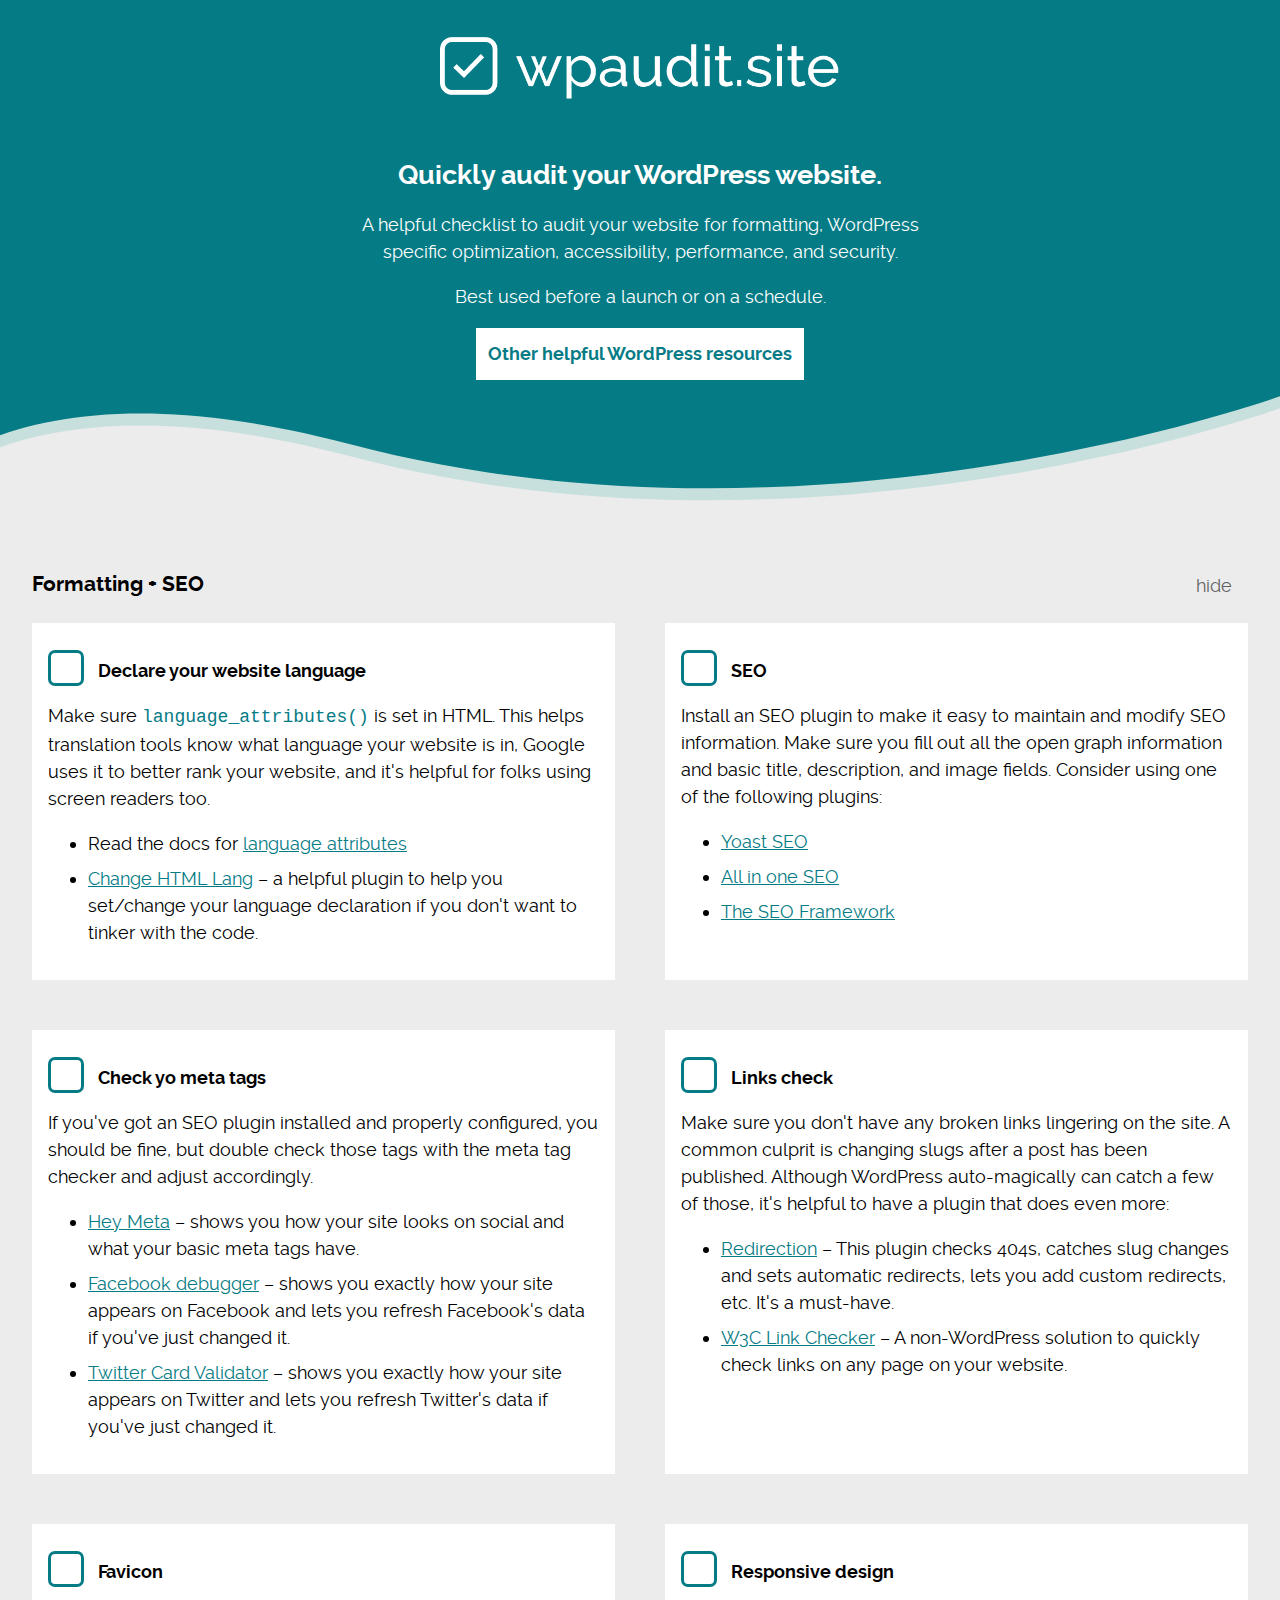
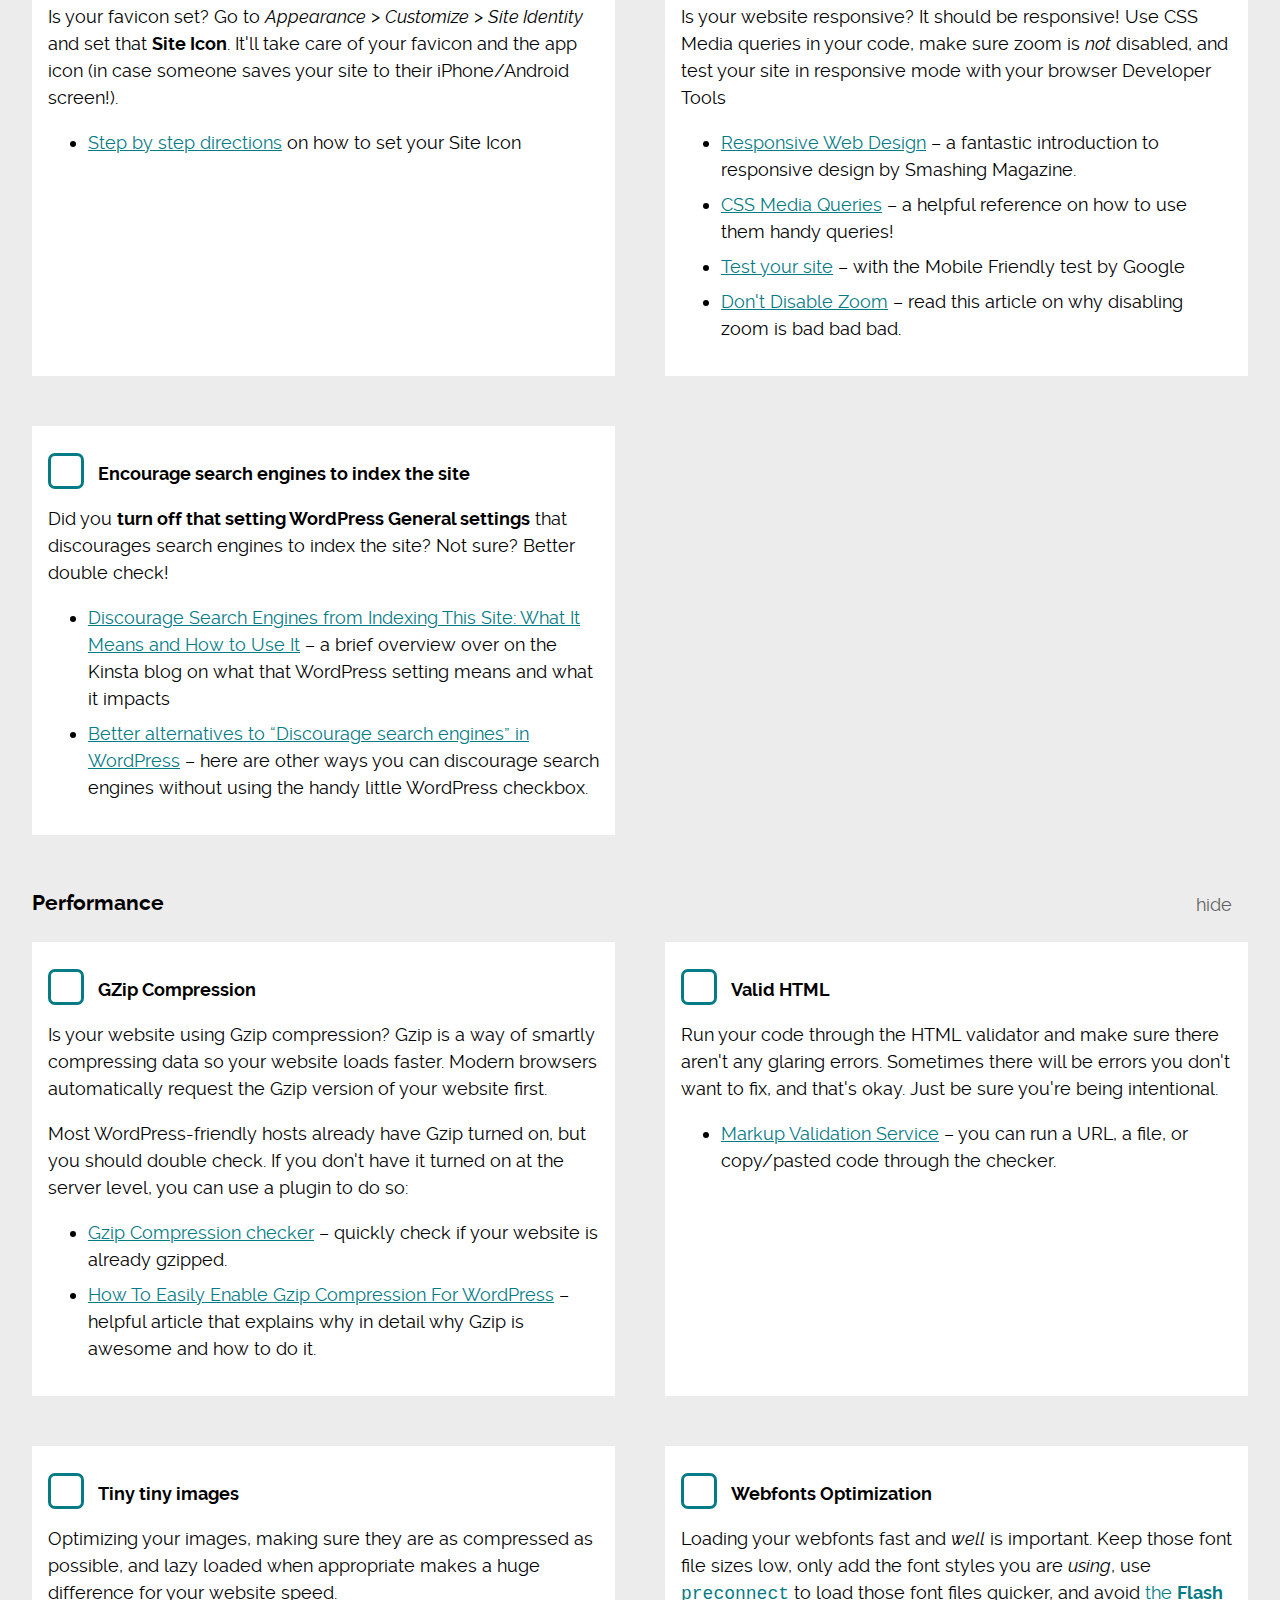
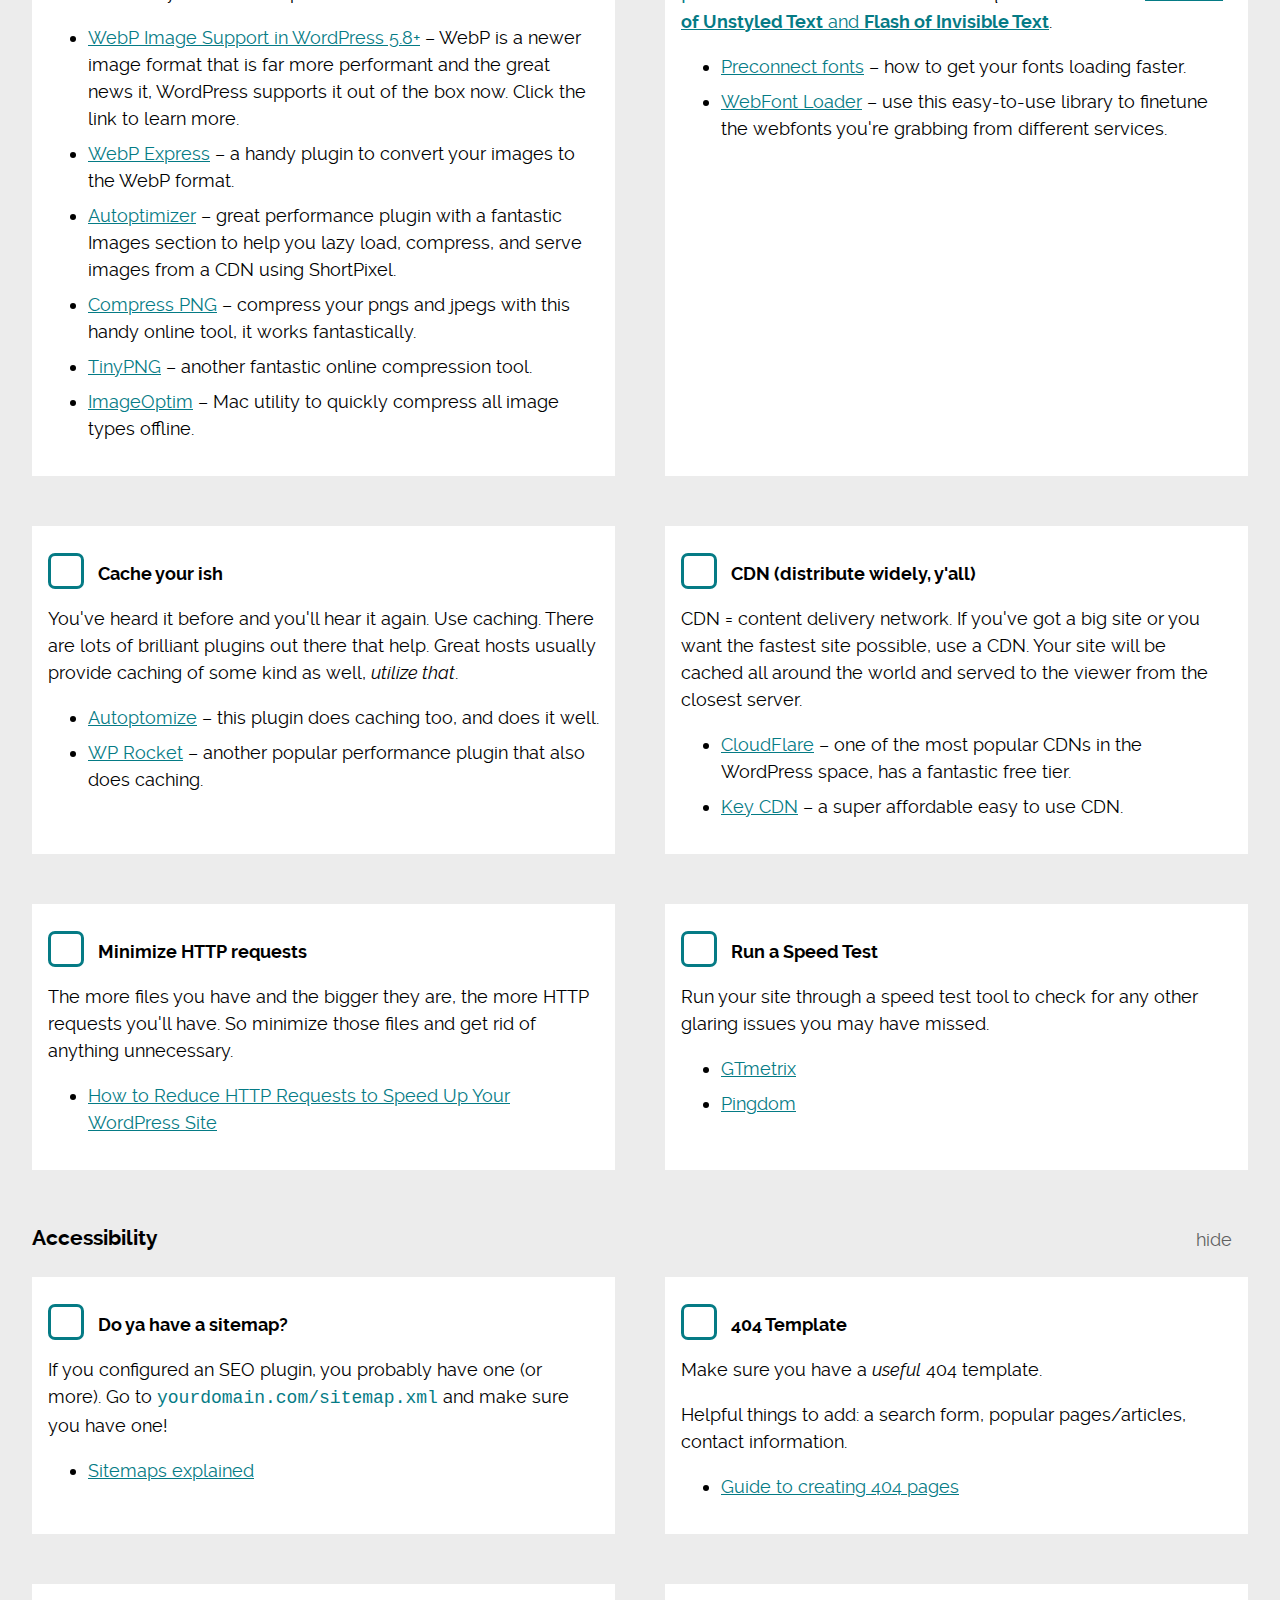
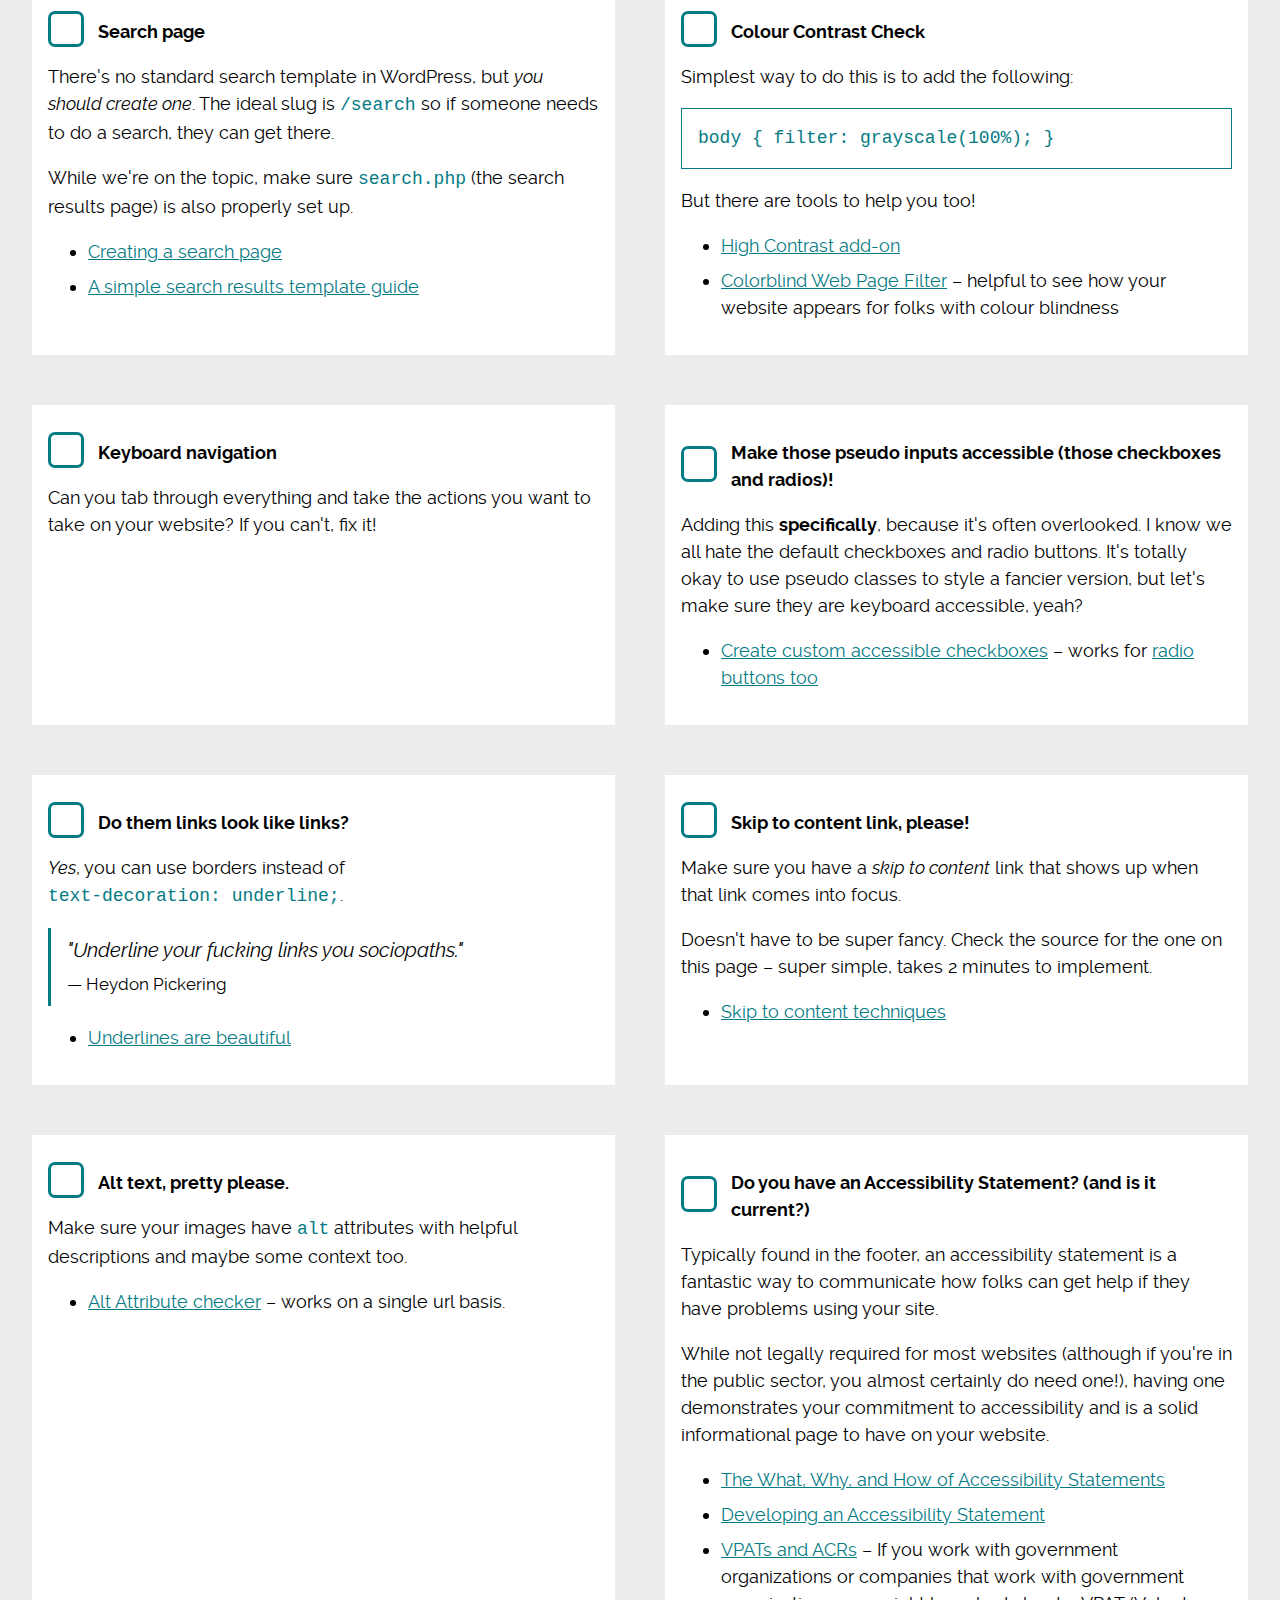
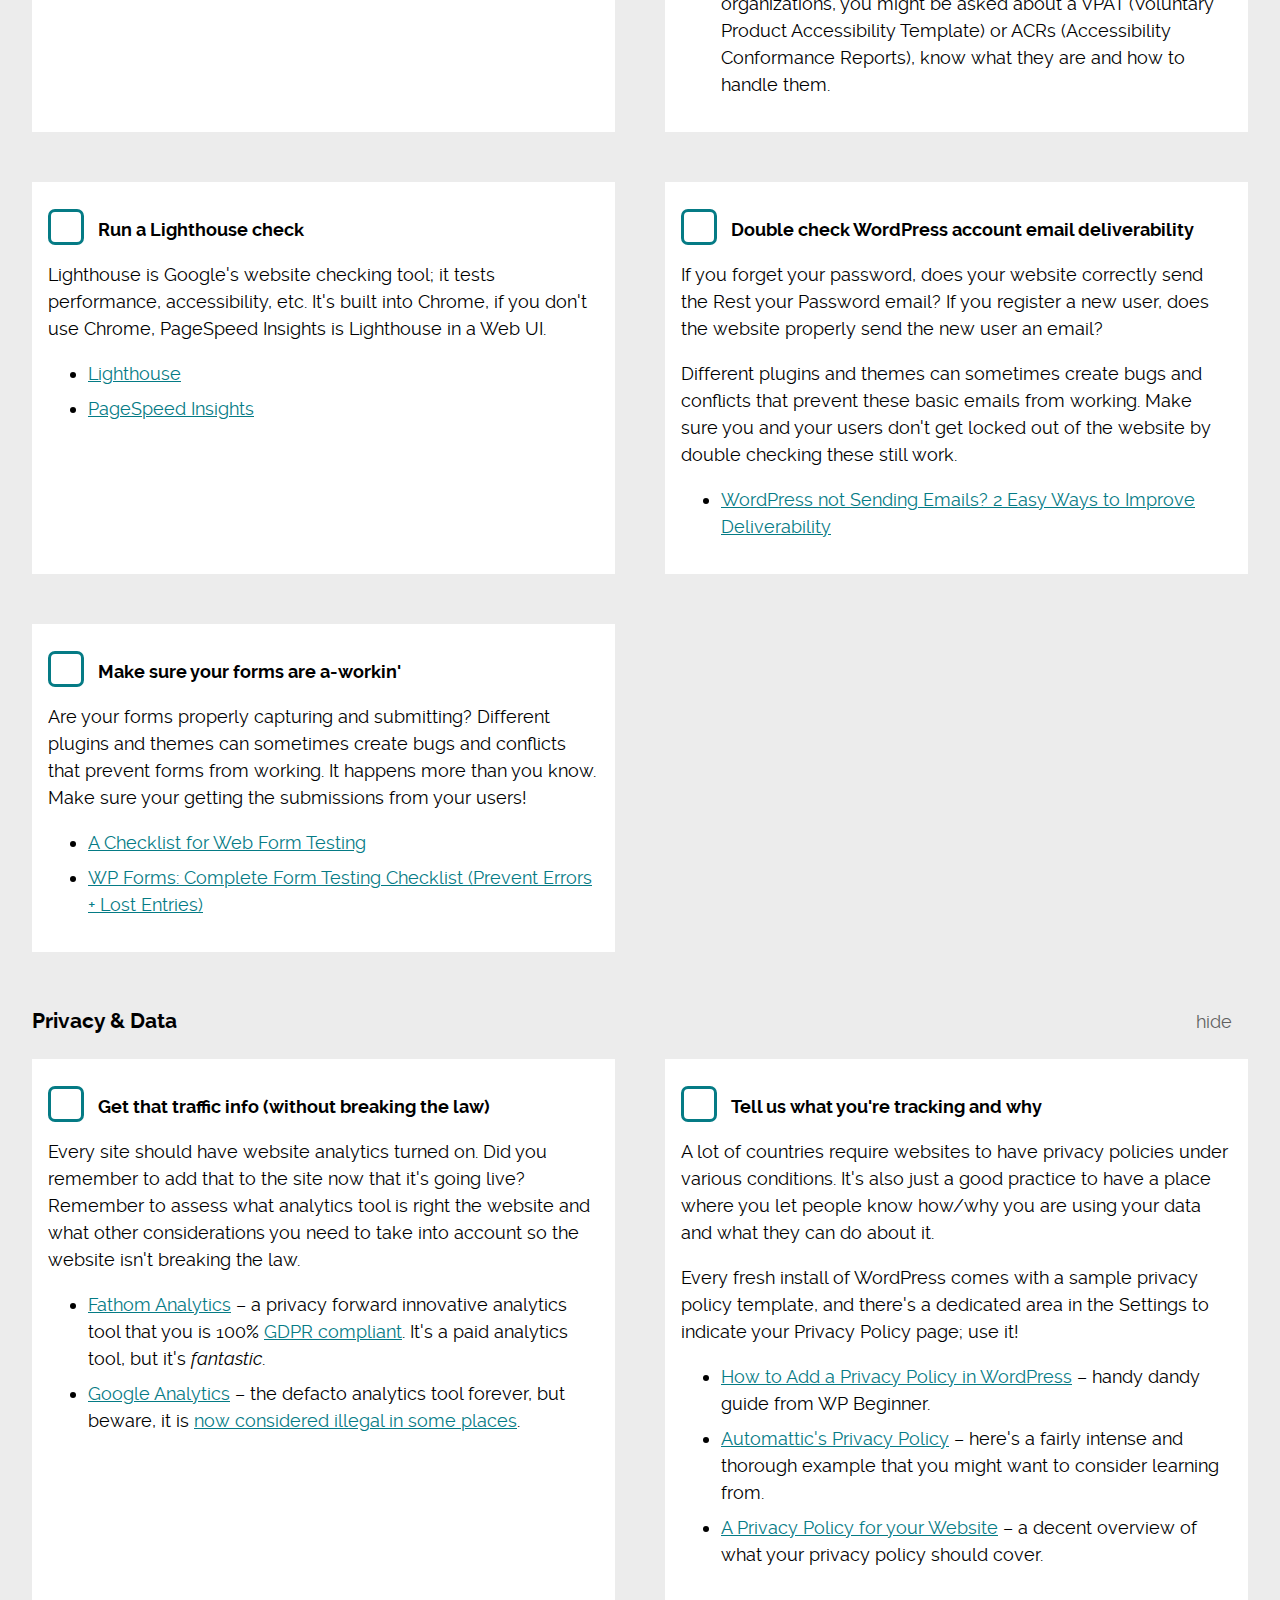
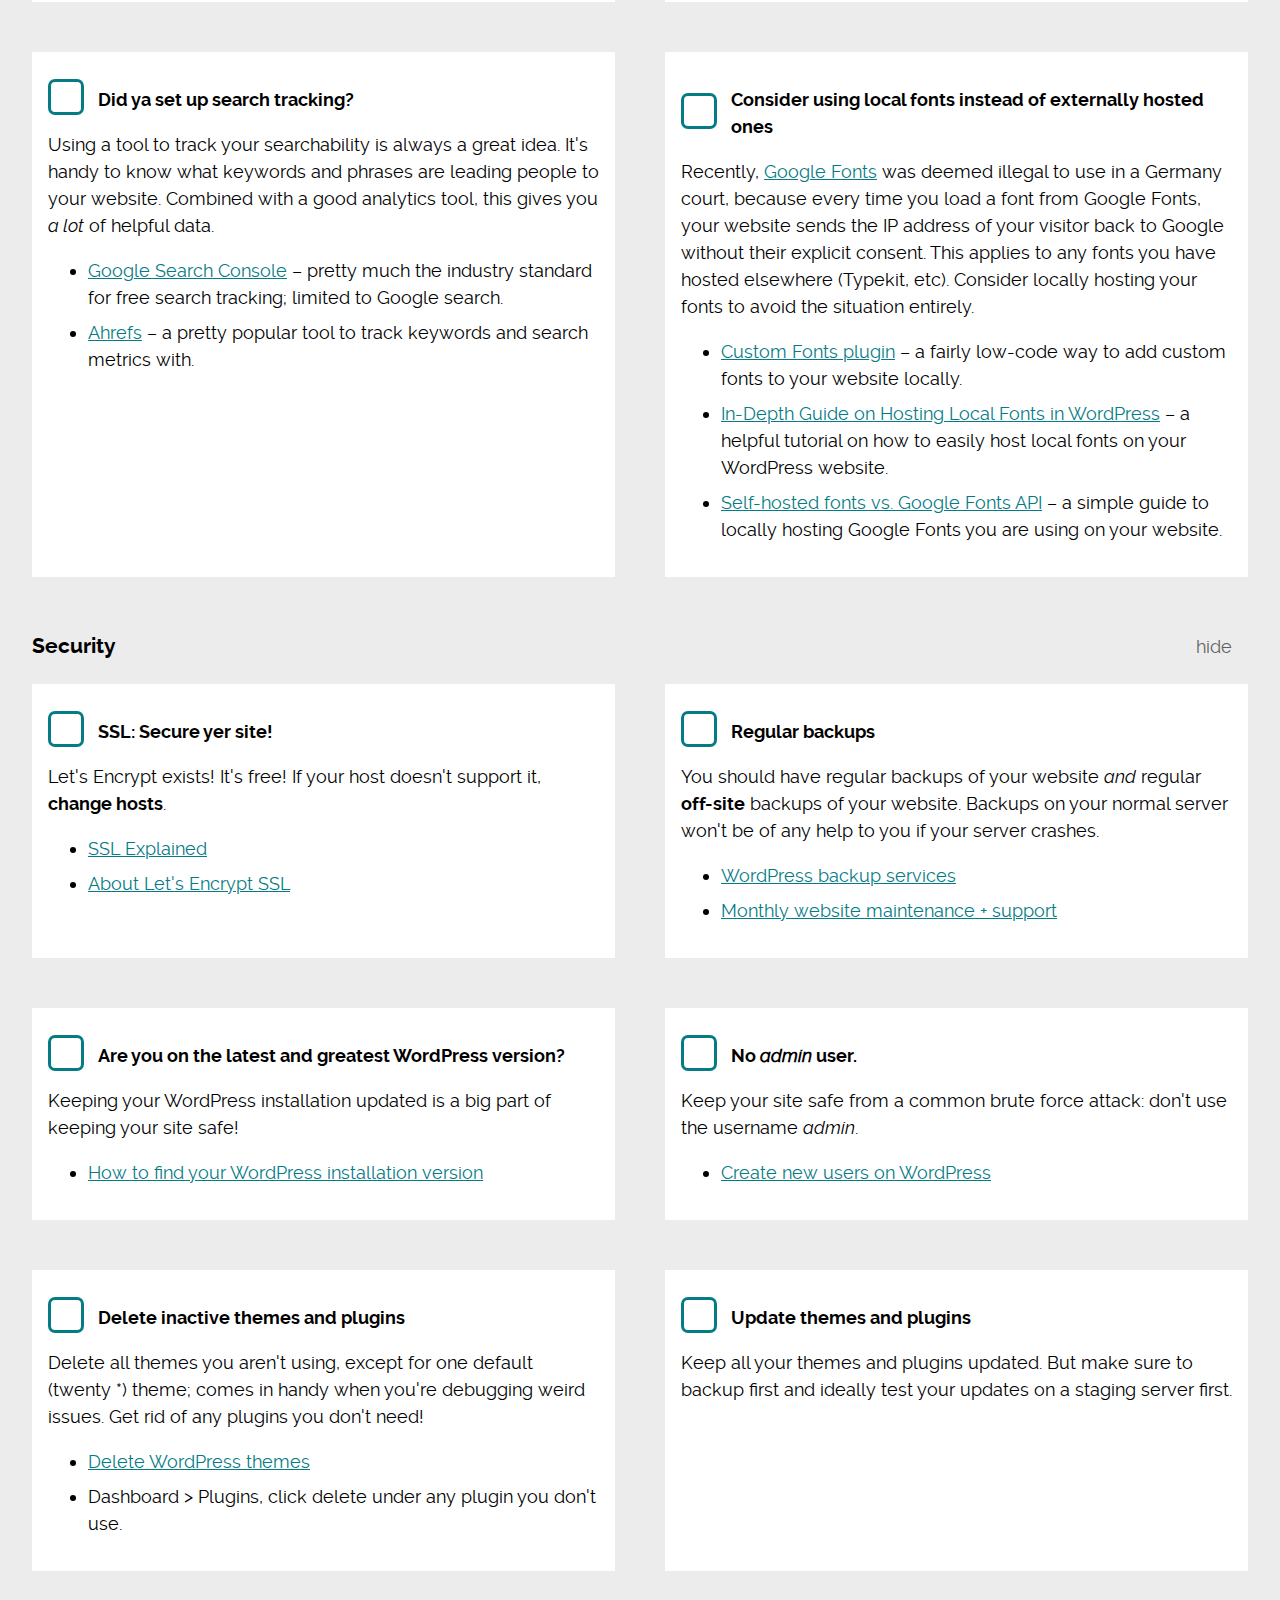
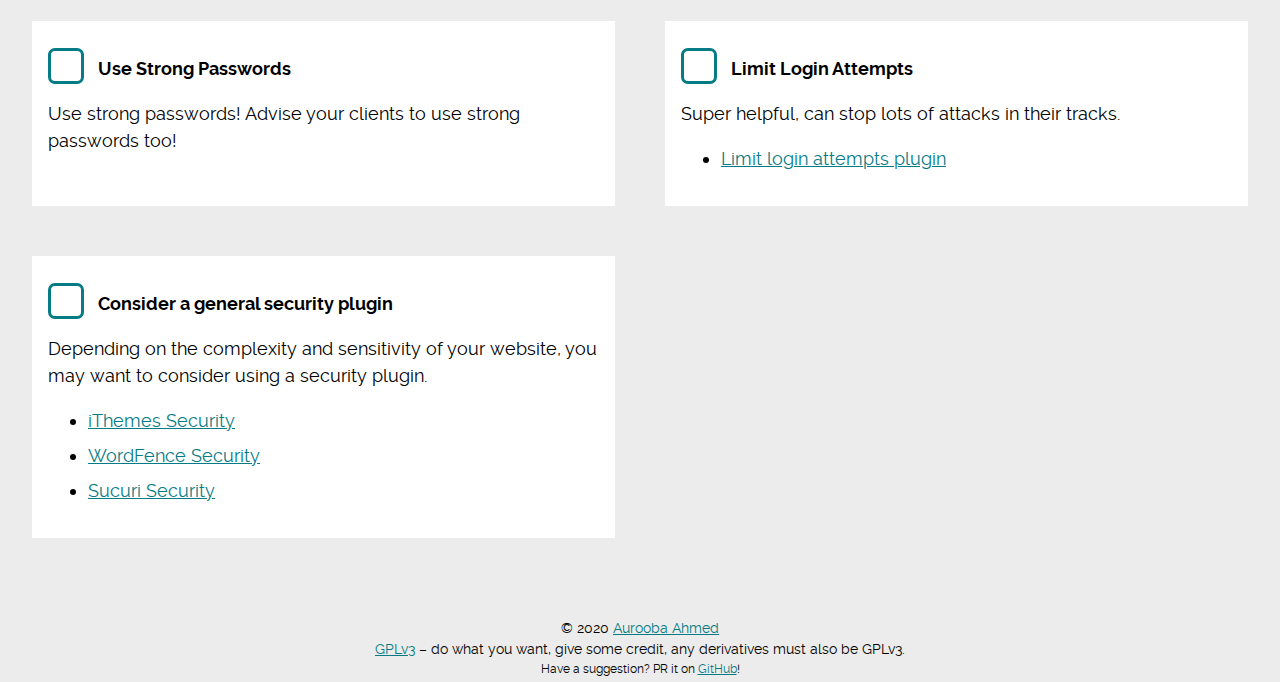
<file: index.html>
<!doctype html>
<html lang="en" dir="ltr">

<head>
	<!-- Primary Meta Tags -->
	<meta charset="UTF-8">
	<meta name="viewport" content="width=device-width, initial-scale=1.0">
	<title>WPAudit – WordPress Website Audit Checklist</title>
	<meta name="title" content="WPAudit – WordPress Website Audit Checklist">
	<meta name="description"
		content="Quickly audit your WordPress website. A helpful checklist to audit your website for formatting, WordPress specific optimization, accessibility, performance, and security. Best used before a launch or on a monthly basis.">
	<meta name="keywords"
		content="wordpress checklist, wordpress audit, site audit, web performance checklist, web accessibility checklist, html checklist, css checklit, javascript checklist, frontend checklist, developer checklist">

	<link rel="preload" href="css/webfonts.css" as="style">
	<link rel="stylesheet" href="css/webfonts.css">
	<link rel="stylesheet" href="css/style.css">
	<link rel="apple-touch-icon-precomposed" sizes="144x144" href="assets/imgs/wpauditsite-icon.png">

	<!-- Open Graph / Facebook -->
	<meta property="og:type" content="website">
	<meta property="og:url" content="https://wpaudit.site/">
	<meta property="og:title" content="WordPress Website Audit Checklist">
	<meta property="og:description"
		content="Quickly audit your WordPress website. A helpful checklist to audit your website for formatting, WordPress specific optimization, accessibility, performance, and security. Best used before a launch or on a monthly basis.">
	<meta property="og:image" content="/assets/imgs/logo.jpg">

	<!-- Twitter -->
	<meta property="twitter:card" content="summary_large_image">
	<meta property="twitter:url" content="https://wpaudit.site/">
	<meta property="twitter:title" content="WordPress Website Audit Checklist">
	<meta property="twitter:description"
		content="Quickly audit your WordPress website. A helpful checklist to audit your website for formatting, WordPress specific optimization, accessibility, performance, and security. Best used before a launch or on a monthly basis.">
	<meta property="twitter:image" content="https://wpaudit.site/assets/imgs/logo.jpg">

	<meta property="copyright" content="GPL License, created by Aurooba Ahmed">
	<link rel="shortcut icon" href="/assets/imgs/favicon.png">
</head>

<body>
	<a rel="noopener" class="skip-link screen-reader-text" href="#main">Skip to content (press
		enter)</a>
	<header class="site-header">
		<h1><a href="/"><img src="assets/imgs/logo-transparent.png" alt="WP Audit Site"></a></h1>
		<article>
			<h2>Quickly audit your WordPress website.</h2>
			<p>A helpful checklist to audit your website for formatting, WordPress specific optimization, accessibility,
				performance, and security.</p>
			<p>Best used before a launch or on a schedule.</p>
			<!-- <div class="button-wrapper"><a href="/audit" class="button">Or I can do it for you.</a></div> -->
			<div class="button-wrapper"><a href="https://wphelpers.dev/?utm_campaign=wpaudit.site&utm_source=wpaudit.site&utm_medium=button" class="button">Other helpful WordPress resources</a></div>
		</article>
	</header>

	<main id="main">
		<!-- <div class="optin">
			<h3>Get monthly tips to help you optimize your WordPress website</h3>
			<script src="https://f.convertkit.com/ckjs/ck.5.js"></script>
			<form action="https://app.convertkit.com/forms/1390138/subscriptions"
				onsubmit="window.fathom.trackGoal('DXDUYBE6', 0);" class="seva-form formkit-form" method="post"
				data-sv-form="1390138" data-uid="33b0801af9" data-version="5"
				data-options="{&quot;settings&quot;:{&quot;after_subscribe&quot;:{&quot;action&quot;:&quot;message&quot;,&quot;success_message&quot;:&quot;Awesome! Go to your inbox to confirm your subscription and get your first set of tips!&quot;,&quot;redirect_url&quot;:&quot;&quot;},&quot;analytics&quot;:{&quot;google&quot;:null,&quot;facebook&quot;:null,&quot;segment&quot;:null,&quot;pinterest&quot;:null},&quot;modal&quot;:{&quot;trigger&quot;:&quot;timer&quot;,&quot;scroll_percentage&quot;:null,&quot;timer&quot;:5,&quot;devices&quot;:&quot;all&quot;,&quot;show_once_every&quot;:15},&quot;powered_by&quot;:{&quot;show&quot;:true,&quot;url&quot;:&quot;https://convertkit.com?utm_source=dynamic&amp;utm_medium=referral&amp;utm_campaign=poweredby&amp;utm_content=form&quot;},&quot;recaptcha&quot;:{&quot;enabled&quot;:false},&quot;return_visitor&quot;:{&quot;action&quot;:&quot;show&quot;,&quot;custom_content&quot;:&quot;&quot;},&quot;slide_in&quot;:{&quot;display_in&quot;:&quot;bottom_right&quot;,&quot;trigger&quot;:&quot;timer&quot;,&quot;scroll_percentage&quot;:null,&quot;timer&quot;:5,&quot;devices&quot;:&quot;all&quot;,&quot;show_once_every&quot;:15},&quot;sticky_bar&quot;:{&quot;display_in&quot;:&quot;top&quot;,&quot;trigger&quot;:&quot;timer&quot;,&quot;scroll_percentage&quot;:null,&quot;timer&quot;:5,&quot;devices&quot;:&quot;all&quot;,&quot;show_once_every&quot;:15}},&quot;version&quot;:&quot;5&quot;}"
				min-width="400 500 600 700 800">
				<div data-style="clean">
					<ul class="formkit-alert formkit-alert-error" data-element="errors" data-group="alert"></ul>
					<div data-element="fields" data-stacked="false" class="seva-fields formkit-fields">
						<div class="formkit-field">
							<input class="formkit-input" name="email_address" placeholder="Your email address"
								required="" type="email"
								style="color: rgb(0, 0, 0); border-color: rgb(5, 123, 133); border-radius: 4px; font-weight: 400;">
						</div>
						<button data-element="submit" class="formkit-submit formkit-submit"
							style="color: rgb(255, 255, 255); background-color: rgb(5, 123, 133); border-radius: 4px; font-weight: 700;">
							<div class="formkit-spinner">
								<div></div>
								<div></div>
								<div></div>
							</div><span>Sign up!</span>
						</button>
					</div>
				</div>
			</form>
		</div> -->
		<input id="formatting-seo" type="checkbox" class="section">
		<label for="formatting-seo" class="section-header"><span role="heading" aria-level="3">Formatting +
				SEO</span></label>
		<section class="formatting" aria-label="Formatting Checklist">
			<article class="checklist-item">
				<input id="language" type="checkbox">
				<label for="language" class="tickoff"><span role="heading" aria-level="4">Declare your website
						language</span></label>
				<p>Make sure <code>language_attributes()</code> is set in HTML. This helps translation tools know what
					language your website is in, Google uses it to better rank your website, and it's helpful for folks
					using screen readers too.</p>
				<ul>
					<li>Read the docs for <a rel="noopener" target="_blank"
							href="https://developer.wordpress.org/reference/functions/language_attributes/">language
							attributes</a></li>
					<li><a href="https://wordpress.org/plugins/chl-change-html-lang/" rel="noopener">Change HTML
							Lang</a> – a helpful plugin to help you set/change your language declaration if you don't
						want to tinker with the code.</li>
				</ul>
			</article>
			<article class="checklist-item">
				<input id="seo" type="checkbox">
				<label for="seo" class="tickoff"><span role="heading" aria-level="4">SEO</span></label>
				<p>Install an SEO plugin to make it easy to maintain and modify SEO information. Make sure you fill out
					all the open graph information and basic title, description, and image fields. Consider using one of
					the following plugins:</p>
				<ul>
					<li><a rel="noopener" target="_blank"
							href="https://en-ca.wordpress.org/plugins/wordpress-seo/">Yoast SEO</a></li>
					<li><a rel="noopener" target="_blank"
							href="https://en-ca.wordpress.org/plugins/all-in-one-seo-pack/">All in one SEO</a></li>
					<li><a rel="noopener" target="_blank"
							href="https://en-ca.wordpress.org/plugins/autodescription/">The SEO Framework</a></li>
				</ul>
			</article>
			<article class="checklist-item">
				<input id="metatags" type="checkbox">
				<label for="metatags" class="tickoff"><span role="heading" aria-level="4">Check yo meta
						tags</span></label>
				<p>If you've got an SEO plugin installed and properly configured, you should be fine, but double check
					those tags with the meta tag checker and adjust accordingly.</p>
				<ul>
					<li><a rel="noopener" target="_blank" href="https://www.heymeta.com">Hey Meta</a> – shows you how
						your site looks on social and what your basic meta tags have.</li>
					<li><a rel="noopener" target="_blank"
							href="https://developers.facebook.com/tools/debug/sharing/">Facebook debugger</a> – shows
						you exactly how your site appears on Facebook and lets you refresh Facebook's data if you've
						just changed it.</li>
					<li><a rel="noopener" target="_blank" href="https://cards-dev.twitter.com/validator">Twitter Card
							Validator</a> – shows you exactly how your site appears on Twitter and lets you refresh
						Twitter's data if you've just changed it.</li>
				</ul>
			</article>
			<article class="checklist-item">
				<input id="links" type="checkbox">
				<label for="links" class="tickoff"><span role="heading" aria-level="4">Links check</span></label>
				<p>Make sure you don't have any broken links lingering on the site. A common culprit is changing slugs
					after a post has been published. Although WordPress auto-magically can catch a few of those, it's
					helpful to have a plugin that does even more:</p>
				<ul>
					<li><a rel="noopener" target="_blank"
							href="https://en-ca.wordpress.org/plugins/redirection/">Redirection</a> – This plugin checks
						404s, catches slug changes and sets automatic redirects, lets you add custom redirects, etc.
						It's a must-have.</li>
					<li><a rel="noopener" target="_blank" href="https://validator.w3.org/checklink">W3C Link Checker</a>
						– A non-WordPress solution to quickly check links on any page on your website.</li>
				</ul>
			</article>
			<article class="checklist-item">
				<input id="favicon" type="checkbox">
				<label for="favicon" class="tickoff"><span role="heading" aria-level="4">Favicon</span></label>
				<p>Is your favicon set? Go to <em>Appearance</em> > <em>Customize</em> > <em>Site Identity</em> and set
					that <strong>Site Icon</strong>. It'll take care of your favicon and the app icon (in case someone
					saves your site to their iPhone/Android screen!).</p>
				<ul>
					<li><a rel="noopener" target="_blank"
							href="https://wordpress.org/support/article/creating-a-favicon/">Step by step directions</a>
						on how to set your Site Icon</li>
				</ul>
			</article>
			<article class="checklist-item">
				<input id="responsive" type="checkbox">
				<label for="responsive" class="tickoff"><span role="heading" aria-level="4">Responsive
						design</span></label>
				<p>Is your website responsive? It should be responsive! Use CSS Media queries in your code, make sure
					zoom is <em>not</em> disabled, and test your site in responsive mode with your browser Developer
					Tools</p>
				<ul>
					<li><a rel="noopener" target="_blank"
							href="https://www.smashingmagazine.com/2011/01/guidelines-for-responsive-web-design/">Responsive
							Web Design</a> – a fantastic introduction to responsive design by Smashing Magazine.</li>
					<li><a rel="noopener" target="_blank"
							href="https://developer.mozilla.org/en-US/docs/Web/CSS/Media_Queries/Using_media_queries">CSS
							Media Queries</a> – a helpful reference on how to use them handy queries!</li>
					<li><a rel="noopener" target="_blank" href="https://search.google.com/test/mobile-friendly">Test
							your site</a> – with the Mobile Friendly test by Google</li>
					<li><a rel="noopener" target="_blank"
							href="https://adrianroselli.com/2015/10/dont-disable-zoom.html">Don't Disable Zoom</a> –
						read this article on why disabling zoom is bad bad bad.</li>
				</ul>
			</article>
			<article class="checklist-item">
				<input id="indexsite" type="checkbox">
				<label for="indexsite" class="tickoff"><span role="heading" aria-level="4">Encourage search engines to
						index the site</span></label>
				<p>Did you <strong>turn off that setting WordPress General settings</strong> that discourages search
					engines to index the site? Not sure? Better double check!</p>
				<ul>
					<li><a rel="noopener" target="_blank"
							href="https://kinsta.com/blog/discourage-search-engines-from-indexing-this-site/">Discourage
							Search Engines from Indexing This Site: What It Means and How to Use It</a> – a brief
						overview over on the Kinsta blog on what that WordPress setting means and what it impacts</li>
					<li><a rel="noopener" target="_blank"
							href="https://wpshout.com/better-alternatives-discourage-search-engines-wordpress/">Better
							alternatives to “Discourage search engines” in WordPress</a> – here are other ways you can
						discourage search engines without using the handy little WordPress checkbox.</li>
				</ul>
			</article>
		</section>

		<input id="performance" type="checkbox" class="section">
		<label for="performance" class="section-header"><span role="heading" aria-level="3">Performance</span></label>
		<section class="performance" aria-label="Performance Checklist">
			<article class="checklist-item">
				<input id="gzip" type="checkbox">
				<label for="gzip" class="tickoff"><span role="heading" aria-level="4">GZip Compression</span></label>
				<p>Is your website using Gzip compression? Gzip is a way of smartly compressing data so your website
					loads faster. Modern browsers automatically request the Gzip version of your website first.</p>
				<p>Most WordPress-friendly hosts already have Gzip turned on, but you should double check. If you don't
					have it turned on at the server level, you can use a plugin to do so:</p>
				<ul>
					<li><a rel="noopener" target="_blank" href="https://www.giftofspeed.com/gzip-test/">Gzip Compression
							checker</a> – quickly check if your website is already gzipped.</li>
					<li><a rel="noopener" target="_blank"
							href="https://torquemag.io/2016/04/enable-gzip-compression-wordpress/">How To Easily Enable
							Gzip Compression For WordPress</a> – helpful article that explains why in detail why Gzip is
						awesome and how to do it.</li>
				</ul>
			</article>
			<article class="checklist-item">
				<input id="validhtml" type="checkbox">
				<label for="validhtml" class="tickoff"><span role="heading" aria-level="4">Valid HTML</span></label>
				<p>Run your code through the HTML validator and make sure there aren't any glaring errors. Sometimes
					there will be errors you don't want to fix, and that's okay. Just be sure you're being intentional.
				</p>
				<ul>
					<li><a rel="noopener" target="_blank" href="https://validator.w3.org/"> Markup Validation
							Service</a> – you can run a URL, a file, or copy/pasted code through the checker.</li>
				</ul>
			</article>
			<article class="checklist-item">
				<input id="images" type="checkbox">
				<label for="images" class="tickoff"><span role="heading" aria-level="4">Tiny tiny images</span></label>
				<p>Optimizing your images, making sure they are as compressed as possible, and lazy loaded when
					appropriate makes a huge difference for your website speed.</p>
				<ul>
					<li><a rel="noopener" target="_blank"
							href="https://make.wordpress.org/core/2021/06/07/wordpress-5-8-adds-webp-support/">WebP
							Image Support in WordPress 5.8+</a> – WebP is a newer image format that is far more
						performant and the great news it, WordPress supports it out of the box now. Click the link to
						learn more.</li>
					<li><a rel="noopener" target="_blank" href="https://wordpress.org/plugins/webp-express/">WebP
							Express</a> – a handy plugin to convert your images to the WebP format.</li>
					<li><a rel="noopener" target="_blank"
							href="https://en-ca.wordpress.org/plugins/autoptimize/">Autoptimizer</a> – great performance
						plugin with a fantastic Images section to help you lazy load, compress, and serve images from a
						CDN using ShortPixel.</li>
					<li><a rel="noopener" target="_blank" href="https://compresspng.com/">Compress PNG</a> – compress
						your pngs and jpegs with this handy online tool, it works fantastically.</li>
					<li><a rel="noopener" target="_blank" href="https://tinypng.com/">TinyPNG</a> – another fantastic
						online compression tool.</li>
					<li><a rel="noopener" target="_blank" href="https://imageoptim.com/mac">ImageOptim</a> – Mac utility
						to quickly compress all image types offline.</li>
				</ul>
			</article>
			<article class="checklist-item">
				<input id="fonts" type="checkbox">
				<label for="fonts" class="tickoff"><span role="heading" aria-level="4">Webfonts
						Optimization</span></label>
				<p>Loading your webfonts fast and <em>well</em> is important. Keep those font file sizes low, only add
					the font styles you are <em>using</em>, use <code>preconnect</code> to load those font files
					quicker, and avoid <a rel="noopener" target="_blank"
						href="https://css-tricks.com/fout-foit-foft/">the <strong>Flash of Unstyled Text</strong> and
						<strong>Flash of Invisible Text</strong></a>.</p>
				<ul>
					<li><a rel="noopener" target="_blank"
							href="https://www.cdnplanet.com/blog/faster-google-webfonts-preconnect/">Preconnect
							fonts</a> – how to get your fonts loading faster.</li>
					<li><a rel="noopener" target="_blank" href="https://github.com/typekit/webfontloader">WebFont
							Loader</a> – use this easy-to-use library to finetune the webfonts you're grabbing from
						different services. </li>
				</ul>
			</article>
			<article class="checklist-item">
				<input id="caching" type="checkbox">
				<label for="caching" class="tickoff"><span role="heading" aria-level="4">Cache your ish</span></label>
				<p>You've heard it before and you'll hear it again. Use caching. There are lots of brilliant plugins out
					there that help. Great hosts usually provide caching of some kind as well, <em>utilize that</em>.
				</p>
				<ul>
					<li><a rel="noopener" target="_blank"
							href="https://en-ca.wordpress.org/plugins/autoptimize/">Autoptomize</a> – this plugin does
						caching too, and does it well.</li>
					<li><a rel="noopener" target="_blank" href="https://wp-rocket.me/">WP Rocket</a> – another popular
						performance plugin that also does caching.</li>
				</ul>
			</article>
			<article class="checklist-item">
				<input id="cdn" type="checkbox">
				<label for="cdn" class="tickoff"><span role="heading" aria-level="4">CDN (distribute widely,
						y'all)</span></label>
				<p>CDN = content delivery network. If you've got a big site or you want the fastest site possible, use a
					CDN. Your site will be cached all around the world and served to the viewer from the closest server.
				</p>
				<ul>
					<li><a rel="noopener" target="_blank"
							href="https://www.cloudflare.com/en-ca/integrations/wordpress/">CloudFlare</a> – one of the
						most popular CDNs in the WordPress space, has a fantastic free tier.</li>
					<li><a rel="noopener" target="_blank" href="https://www.keycdn.com/">Key CDN</a> – a super
						affordable easy to use CDN.</li>
				</ul>
			</article>
			<article class="checklist-item">
				<input id="httprequests" type="checkbox">
				<label for="httprequests" class="tickoff"><span role="heading" aria-level="4">Minimize HTTP
						requests</span></label>
				<p>The more files you have and the bigger they are, the more HTTP requests you'll have. So minimize
					those files and get rid of anything unnecessary.</p>
				<ul>
					<li><a rel="noopener" target="_blank"
							href="https://wp-rocket.me/blog/reduce-http-requests-speed-wordpress-site/">How to Reduce
							HTTP Requests to Speed Up Your WordPress Site</a></li>
				</ul>
			</article>
			<article class="checklist-item">
				<input id="speedtests" type="checkbox">
				<label for="speedtests" class="tickoff"><span role="heading" aria-level="4">Run a Speed
						Test</span></label>
				<p>Run your site through a speed test tool to check for any other glaring issues you may have missed.
				</p>
				<ul>
					<li><a rel="noopener" target="_blank" href="http://gtmetrix.com/">GTmetrix</a></li>
					<li><a rel="noopener" target="_blank" href="https://tools.pingdom.com/">Pingdom</a></li>
				</ul>
			</article>
		</section>

		<input id="a11y" type="checkbox" class="section">
		<label for="a11y" class="section-header"><span role="heading" aria-level="3">Accessibility</span></label>
		<section class="a11y" aria-label="Accessibility Checklist">
			<article class="checklist-item">
				<input id="sitemap" type="checkbox">
				<label for="sitemap" class="tickoff"><span role="heading" aria-level="4">Do ya have a
						sitemap?</span></label>
				<p>If you configured an SEO plugin, you probably have one (or more). Go to
					<code>yourdomain.com/sitemap.xml</code> and make sure you have one!
				</p>
				<ul>
					<li><a rel="noopener" target="_blank"
							href="https://webaim.org/techniques/sitetools/#siteindex">Sitemaps explained</a></li>
				</ul>
			</article>
			<article class="checklist-item">
				<input id="404" type="checkbox">
				<label for="404" class="tickoff"><span role="heading" aria-level="4">404 Template</span></label>
				<p>Make sure you have a <em>useful</em> 404 template.</p>
				<p>Helpful things to add: a search form, popular pages/articles, contact information.</p>
				<ul>
					<li><a rel="noopener" target="_blank"
							href="https://developer.wordpress.org/themes/functionality/404-pages/">Guide to creating 404
							pages</a></li>
				</ul>
			</article>
			<article class="checklist-item">
				<input id="search-page" type="checkbox">
				<label for="search-page" class="tickoff"><span role="heading" aria-level="4">Search page</span></label>
				<p>There's no standard search template in WordPress, but <em>you should create one</em>. The ideal slug
					is <code>/search</code> so if someone needs to do a search, they can get there.</p>
				<p>While we're on the topic, make sure <code>search.php</code> (the search results page) is also
					properly set up.</p>
				<ul>
					<li><a rel="noopener" target="_blank"
							href="https://codex.wordpress.org/Creating_a_Search_Page">Creating a search page</a></li>
					<li><a rel="noopener" target="_blank"
							href="https://themeshaper.com/2012/11/06/the-wordpress-theme-search-template-and-page-template/">A
							simple search results template guide</a></li>
				</ul>
			</article>
			<article class="checklist-item">
				<input id="contrast" type="checkbox">
				<label for="contrast" class="tickoff"><span role="heading" aria-level="4">Colour Contrast
						Check</span></label>
				<p>Simplest way to do this is to add the following:</p>
				<pre><code>body { filter: grayscale(100%); }</code></pre>
				<p>But there are tools to help you too!</p>
				<ul>
					<li><a rel="noopener" target="_blank"
							href="https://chrome.google.com/webstore/detail/high-contrast/djcfdncoelnlbldjfhinnjlhdjlikmph">High
							Contrast add-on</a></li>
					<li><a rel="noopener" target="_blank" href="https://www.toptal.com/designers/colorfilter">Colorblind Web Page Filter</a> – helpful to see how your website appears for folks with colour blindness
					</li>
				</ul>
			</article>
			<article class="checklist-item">
				<input id="keyboard" type="checkbox">
				<label for="keyboard" class="tickoff"><span role="heading" aria-level="4">Keyboard
						navigation</span></label>
				<p>Can you tab through everything and take the actions you want to take on your website? If you can't,
					fix it!</p>
			</article>
			<article class="checklist-item">
				<input id="checkboxes" type="checkbox">
				<label for="checkboxes" class="tickoff"><span role="heading" aria-level="4">Make those pseudo inputs
						accessible (those checkboxes and radios)!</span></label>
				<p>Adding this <strong>specifically</strong>, because it's often overlooked. I know we all hate the
					default checkboxes and radio buttons. It's totally okay to use pseudo classes to style a fancier
					version, but let's make sure they are keyboard accessible, yeah?</p>
				<ul>
					<li><a rel="noopener" target="_blank"
							href="https://dev.to/lkopacz/create-custom-keyboard-accessible-checkboxes-2036/">Create
							custom accessible checkboxes</a> – works for <a target="_blank" href="https://dev.to/lkopacz/create-custom-keyboard-accessible-radio-buttons-22eh">radio buttons too</a></li>
				</ul>
			</article>
			<article class="checklist-item">
				<input id="underline" type="checkbox">
				<label for="underline" class="tickoff"><span role="heading" aria-level="4">Do them links look like
						links?</span></label>
				<p><em>Yes</em>, you can use borders instead of <code>text-decoration: underline;</code>.</p>
				<blockquote>"Underline your fucking links you sociopaths."<cite>— Heydon Pickering</cite></blockquote>
				<ul>
					<li><a rel="noopener" target="_blank"
							href="https://adrianroselli.com/2019/01/underlines-are-beautiful.html">Underlines are
							beautiful</a></li>
				</ul>
			</article>
			<article class="checklist-item">
				<input id="skip" type="checkbox">
				<label for="skip" class="tickoff"><span role="heading" aria-level="4">Skip to content link,
						please!</span></label>
				<p>Make sure you have a <em>skip to content</em> link that shows up when that link comes into focus.</p>
				<p>Doesn't have to be super fancy. Check the source for the one on this page – super simple, takes 2
					minutes to implement.</p>
				<ul>
					<li><a rel="noopener" target="_blank" href="https://webaim.org/techniques/skipnav/">Skip to content
							techniques</a></li>
				</ul>
			</article>
			<article class="checklist-item">
				<input id="alttext" type="checkbox">
				<label for="alttext" class="tickoff"><span role="heading" aria-level="4">Alt text, pretty
						please.</span></label>
				<p>Make sure your images have <code>alt</code> attributes with helpful descriptions and maybe some
					context too.</p>
				<ul>
					<li><a rel="noopener" target="_blank" href="https://www.seoptimer.com/alt-tag-checker">Alt Attribute
							checker</a> – works on a single url basis.</li>
				</ul>
			</article>
			<article class="checklist-item">
				<input id="a11ystatement" type="checkbox">
				<label for="a11ystatement" class="tickoff"><span role="heading" aria-level="4">Do you have an Accessibility Statement? (and is it current?)</span></label>
				<p>Typically found in the footer, an accessibility statement is a fantastic way to communicate how folks can  get help if they have problems using your site.</p> <p>While not legally required for most websites (although if you're in the public sector, you almost certainly do need one!), having one demonstrates your commitment to accessibility and is a solid informational page to have on your website.</p>
				<ul>
					<li><a rel="noopener" target="_blank"
							href="https://theadminbar.com/accessibility-weekly/the-what-why-and-how-of-accessibility-statements/">The What, Why, and How of Accessibility Statements</a></li>
					<li><a rel="noopener" target="_blank" href="https://www.w3.org/WAI/planning/statements/">Developing an Accessibility Statement</a></li>
					<li><a href="https://www.itic.org/policy/accessibility/vpat" rel="noopener" target="_blank">VPATs and ACRs</a> – If you work with government organizations or companies that work with government organizations, you might be asked about a VPAT (Voluntary Product Accessibility Template) or ACRs (Accessibility Conformance Reports), know what they are and how to handle them.</li>
				</ul>
			</article>
			<article class="checklist-item">
				<input id="lighthouse" type="checkbox">
				<label for="lighthouse" class="tickoff"><span role="heading" aria-level="4">Run a Lighthouse
						check</span></label>
				<p>Lighthouse is Google's website checking tool; it tests performance, accessibility, etc. It's built
					into Chrome, if you don't use Chrome, PageSpeed Insights is Lighthouse in a Web UI.</p>
				<ul>
					<li><a rel="noopener" target="_blank"
							href="https://developers.google.com/web/tools/lighthouse">Lighthouse</a></li>
					<li><a rel="noopener" target="_blank"
							href="https://developers.google.com/speed/pagespeed/insights/">PageSpeed Insights</a></li>
				</ul>
			</article>
			<article class="checklist-item">
				<input id="accountemails" type="checkbox">
				<label for="accountemails" class="tickoff"><span role="heading" aria-level="4">Double check WordPress
						account email deliverability</span></label>
				<p>If you forget your password, does your website correctly send the Rest your Password email? If you
					register a new user, does the website properly send the new user an email?</p>
				<p>Different plugins and
					themes can sometimes create bugs and conflicts that prevent these basic emails from working. Make
					sure you and your users don't get locked out of the website by double checking these still work.</p>
				<ul>
					<li><a rel="noopener" target="_blank"
							href="https://www.mailpoet.com/blog/wordpress-not-sending-email-fix">WordPress not Sending
							Emails? 2 Easy Ways to Improve Deliverability</a></li>
				</ul>
			</article>
			<article class="checklist-item">
				<input id="testforms" type="checkbox">
				<label for="testforms" class="tickoff"><span role="heading" aria-level="4">Make sure your forms are
						a-workin'</span></label>
				<p>Are your forms properly capturing and submitting? Different plugins and
					themes can sometimes create bugs and conflicts that prevent forms from working. It happens more than
					you know. Make
					sure your getting the submissions from your users!</p>
				<ul>
					<li><a rel="noopener" target="_blank"
							href="https://www.qed42.com/insights/coe/quality-assurance/checklist-web-form-testing">A
							Checklist for Web Form Testing</a></li>
					<li><a rel="noopener" target="_blank" href="https://wpforms.com/form-testing-checklist/">WP Forms:
							Complete Form Testing Checklist (Prevent Errors + Lost Entries)</a></li>
				</ul>
			</article>
		</section>

		<input id="privacy" type="checkbox" class="section">
		<label for="privacy" class="section-header"><span role="heading" aria-level="3">Privacy & Data</span></label>
		<section class="privacy" aria-label="Privacy and Data Checklist">
			<article class="checklist-item">
				<input id="analytics" type="checkbox">
				<label for="analytics" class="tickoff"><span role="heading" aria-level="4">Get that traffic info
						(without breaking the law)</span></label>
				<p>Every site should have website analytics turned on. Did you remember to add that to the site now that
					it's going live? Remember to assess what analytics tool is right the website and what other
					considerations you need to take into account so the website isn't breaking the law.</p>
				<ul>
					<li><a rel="noopener" target="_blank" href="https://usefathom.com/ref/7J183M">Fathom Analytics</a> –
						a privacy forward innovative analytics tool that you is 100% <a rel="noopener" target="_blank"
							href="https://www.godaddy.com/garage/practical-steps-for-website-gdpr-compliance/">GDPR
							compliant</a>. It's a paid analytics tool, but it's <em>fantastic</em>.</li>
					<li><a rel="noopener" target="_blank" href="https://analytics.google.com/analytics/web/">Google
							Analytics</a> – the defacto analytics tool forever, but beware, it is <a rel="noopener"
							target="_blank"
							href="https://www.wired.com/story/google-analytics-europe-austria-privacy-shield/">now
							considered illegal in some places</a>.</li>
				</ul>
			</article>
			<article class="checklist-item">
				<input id="privacy-policy" type="checkbox">
				<label for="privacy-policy" class="tickoff"><span role="heading" aria-level="4">Tell us what you're
						tracking and why</span></label>
				<p>A lot of countries require websites to have privacy policies under various conditions. It's also just
					a good practice to have a place where you let people know how/why you are using your data and what
					they can do about it.</p>
				<p>Every fresh install of WordPress comes with a sample privacy policy template, and there's a dedicated
					area in the Settings to indicate your Privacy Policy page; use it!</p>
				<ul>
					<li><a rel="noopener" target="_blank"
							href="https://www.wpbeginner.com/beginners-guide/how-to-add-a-privacy-policy-in-wordpress/">How
							to Add a Privacy Policy in WordPress</a> – handy dandy guide from WP Beginner.</li>
					<li><a rel="noopener" target="_blank" href="https://automattic.com/privacy/">Automattic's Privacy
							Policy</a> – here's a fairly intense and thorough example that you might want to consider
						learning from.</li>
					<li><a rel="noopener" target="_blank"
							href="https://www.ionos.ca/digitalguide/websites/digital-law/gain-users-confidence-with-a-privacy-policy/">A
							Privacy Policy for your Website</a> – a decent overview of what your privacy policy should
						cover.</li>
				</ul>
			</article>
			<article class="checklist-item">
				<input id="search-console" type="checkbox">
				<label for="search-console" class="tickoff"><span role="heading" aria-level="4">Did ya set up search
						tracking?</span></label>
				<p>Using a tool to track your searchability is always a great idea. It's handy to know what keywords and
					phrases are leading people to your website. Combined with a good analytics tool, this gives you
					<em>a lot</em> of helpful data.
				</p>
				<ul>
					<li><a rel="noopener" target="_blank" href="https://search.google.com/search-console/about">Google
							Search Console</a> – pretty much the industry standard for free search tracking; limited to
						Google search.</li>
					<li><a rel="noopener" target="_blank" href="https://ahrefs.com/">Ahrefs</a> – a pretty popular tool to track keywords and search metrics with.</li>
				</ul>
			</article>
			<article class="checklist-item">
				<input id="local-fonts" type="checkbox">
				<label for="local-fonts" class="tickoff"><span role="heading" aria-level="4">Consider using local fonts
						instead of externally hosted ones</span></label>
				<p>Recently, <a
						href="https://javascript.plainenglish.io/how-google-fonts-became-illegal-in-europe-7d2b1575be01">Google
						Fonts</a> was deemed illegal to use in a Germany court, because every time you load a font from
					Google Fonts, your website sends the IP address of your visitor back to Google without their
					explicit consent. This applies to any fonts you have hosted elsewhere (Typekit, etc). Consider
					locally hosting your fonts to avoid the situation entirely.
				</p>
				<ul>
					<li><a rel="noopener" target="_blank" href="https://wordpress.org/plugins/custom-fonts/">Custom
							Fonts plugin</a> – a fairly low-code way to add custom fonts to your website locally.</li>
					<li><a rel="noopener" target="_blank" href="https://kinsta.com/blog/local-fonts/">In-Depth Guide on
							Hosting Local Fonts in WordPress</a> – a helpful tutorial on how to easily host local fonts
						on your WordPress website.</li>
					<li><a rel="noopener" target="_blank"
							href="https://blog.logrocket.com/self-hosted-fonts-vs-google-fonts-api/">Self-hosted fonts
							vs. Google Fonts API</a> – a simple guide to locally hosting Google Fonts you are using on
						your website.</li>

				</ul>
			</article>
		</section>

		<input id="security" type="checkbox" class="section">
		<label for="security" class="section-header"><span role="heading" aria-level="3">Security</span></label>
		<section class="security" aria-label="Security Checklist">
			<article class="checklist-item">
				<input id="ssl" type="checkbox">
				<label for="ssl" class="tickoff"><span role="heading" aria-level="4">SSL: Secure yer
						site!</span></label>
				<p>Let's Encrypt exists! It's free! If your host doesn't support it, <strong>change hosts</strong>.</p>
				<ul>
					<li><a rel="noopener" target="_blank" href="https://www.ssl.com/faqs/faq-what-is-ssl/">SSL
							Explained</a></li>
					<li><a rel="noopener" target="_blank" href="https://letsencrypt.org/about/">About Let's Encrypt
							SSL</a></li>
				</ul>
			</article>
			<article class="checklist-item">
				<input id="backups" type="checkbox">
				<label for="backups" class="tickoff"><span role="heading" aria-level="4">Regular backups</span></label>
				<p>You should have regular backups of your website <em>and</em> regular <strong>off-site</strong>
					backups of your website. Backups on your normal server won't be of any help to you if your server
					crashes.</p>
				<ul>
					<li><a rel="noopener" target="_blank"
							href="https://www.wpbeginner.com/plugins/7-best-wordpress-backup-plugins-compared-pros-and-cons/">WordPress
							backup services</a></li>
					<li><a rel="noopener" target="_blank" href="https://aurooba.com/website-support/">Monthly website
							maintenance + support</a></li>
				</ul>
			</article>
			<article class="checklist-item">
				<input id="latestwp" type="checkbox">
				<label for="latestwp" class="tickoff"><span role="heading" aria-level="4">Are you on the latest and
						greatest WordPress version?</span></label>
				<p>Keeping your WordPress installation updated is a big part of keeping your site safe!</p>
				<ul>
					<li><a rel="noopener" target="_blank"
							href="https://hosting.review/ca/tutorial/check-wordpress-version/">How to find your
							WordPress installation version</a></li>
				</ul>
			</article>
			<article class="checklist-item">
				<input id="noadmin" type="checkbox">
				<label for="noadmin" class="tickoff"><span role="heading" aria-level="4">No <em>admin</em>
						user.</span></label>
				<p>Keep your site safe from a common brute force attack: don't use the username <em>admin</em>.</p>
				<ul>
					<li><a rel="noopener" target="_blank"
							href="https://make.wordpress.org/support/user-manual/customizing-wordpress/managing-users-on-your-wordpress-site/adding-users-to-your-wordpress-site/">Create
							new users on WordPress</a></li>
				</ul>
			</article>
			<article class="checklist-item">
				<input id="unused" type="checkbox">
				<label for="unused" class="tickoff"><span role="heading" aria-level="4">Delete inactive themes and
						plugins</span></label>
				<p>Delete all themes you aren't using, except for one default (twenty *) theme; comes in handy when
					you're debugging weird issues. Get rid of any plugins you don't need!</p>
				<ul>
					<li><a rel="noopener" target="_blank" href="https://kinsta.com/blog/wordpress-delete-theme/">Delete
							WordPress themes</a></li>
					<li>Dashboard > Plugins, click delete under any plugin you don't use.</li>
				</ul>
			</article>
			<article class="checklist-item">
				<input id="update" type="checkbox">
				<label for="update" class="tickoff"><span role="heading" aria-level="4">Update themes and
						plugins</span></label>
				<p>Keep all your themes and plugins updated. But make sure to backup first and ideally test your updates
					on a staging server first.</p>
			</article>
			<article class="checklist-item">
				<input id="strongp" type="checkbox">
				<label for="strongp" class="tickoff"><span role="heading" aria-level="4">Use Strong Passwords
					</span></label>
				<p>Use strong passwords! Advise your clients to use strong passwords too!</p>
			</article>
			<article class="checklist-item">
				<input id="limitlogin" type="checkbox">
				<label for="limitlogin" class="tickoff"><span role="heading" aria-level="4">Limit Login
						Attempts</span></label>
				<p>Super helpful, can stop lots of attacks in their tracks.</p>
				<ul>
					<li><a rel="noopener" target="_blank"
							href="https://wordpress.org/plugins/limit-login-attempts-reloaded/">Limit login attempts
							plugin</a></li>
				</ul>
			</article>
			<article class="checklist-item">
				<input id="securityplugin" type="checkbox">
				<label for="securityplugin" class="tickoff"><span role="heading" aria-level="4">Consider a general
						security
						plugin</span></label>
				<p>Depending on the complexity and sensitivity of your website, you may want to consider using a
					security plugin.</p>
				<ul>
					<li><a rel="noopener" target="_blank"
							href="https://en-ca.wordpress.org/plugins/better-wp-security/">iThemes Security</a></li>
					<li><a rel="noopener" target="_blank"
							href="https://en-ca.wordpress.org/plugins/wordfence/">WordFence Security</a></li>
					<li><a rel="noopener" target="_blank"
							href="https://en-ca.wordpress.org/plugins/sucuri-scanner/">Sucuri Security</a></li>
				</ul>
			</article>
		</section>
		<!--<section class="cta">
                <h3>That's a lot of things to go through, hey?</h3>
                <p>Going through everything on the list <em>properly</em> and and figuring out all the fixes you need can take around <strong>5 hours</strong>.</p>
                <p>Let me do the boring audit work, while you work on what lights you up most.</p>
                <a rel="noopener" target="_blank" class="button" href="audit">Let's do it.</a>
            </section>-->
		<div id="popup1" class="overlay" role="alert">
			<div class="popup">
				<h2>Yay!</h2>
				<button class="close" onclick="closePopup()" aria-label="Close Notice">&times;</button>
				<div class="content">
					You've completed the <em>entire</em> checklist! Look at you, you amazing human!
				</div>
			</div>
		</div>
	</main>
	<footer>
		<p>&copy; 2020 <a rel="noopener" target="_blank" href="https://auroobaahmed.com">Aurooba Ahmed</a></p>
		<p><a rel="noopener" target="_blank" href="https://www.gnu.org/licenses/gpl-3.0.en.html">GPLv3</a> – do what you
			want, give some credit, any derivatives must also be GPLv3.</p>
		<p class="smaller">Have a suggestion? PR it on <a href="https://github.com/aurooba/wpaudit.site">GitHub</a>!</p>
	</footer>
	<script>
		function closePopup() {
			var element = document.getElementsByClassName("overlay");
			console.log(element);
			element[0].classList.remove("show");
		}
	</script>

	<script>
document.addEventListener('DOMContentLoaded', function () {
    // Select all checklist-item checkboxes
    const checkboxes = document.querySelectorAll(".checklist-item input[type='checkbox']");

    checkboxes.forEach(function (checkbox) {
        checkbox.addEventListener('change', function () {
            // Check if all checkboxes are checked
            const allChecked = Array.from(checkboxes).every(cb => cb.checked);

            if (allChecked) {
                setTimeout(function () {
                    const popup = document.getElementById("popup1");
                    popup.classList.add("show");
                    const closeButton = popup.querySelector(".close");
                    if (closeButton) {
                        closeButton.focus();
                    }
                }, 400);
            }
        });
    });
});
	</script>

	<script src="https://instant.page/3.0.0" type="module" defer
		integrity="sha384-OeDn4XE77tdHo8pGtE1apMPmAipjoxUQ++eeJa6EtJCfHlvijigWiJpD7VDPWXV1">
		</script>
	<!-- Fathom - beautiful, simple website analytics -->
	<script src="https://cdn.usefathom.com/script.js" site="PKKAQXIH" defer></script>
	<!-- / Fathom -->
	<div>
		<!-- <script
			src="https://cdn.purpleads.io/agent.js?publisherId=65a93d54f7daee46bbb12a3d700971d5:67356a074906d0b974bba73b3f28b6bdd32f525adde52de5ed0fe46ded2aff0a71576f03f83ed71823b051fc4b771ebf50099042abfea71b32fa035212610f5b"
			data-pa-tag async></script> -->
	</div>
	<!-- <script src="https://cdn.purpleads.io/load.js" id="purpleads-client"
		data-publisher="20004146243229626238cf9442907c82:4ac6920d590adb997e50232a0e9390cc53bff7ceaa055e06eee476a6432837d3785cd4cafcfd15a90229bef52417e6f722796e6b81c70153d17cf38e89ada0cc"></script> -->
</body>

</html>
</file>
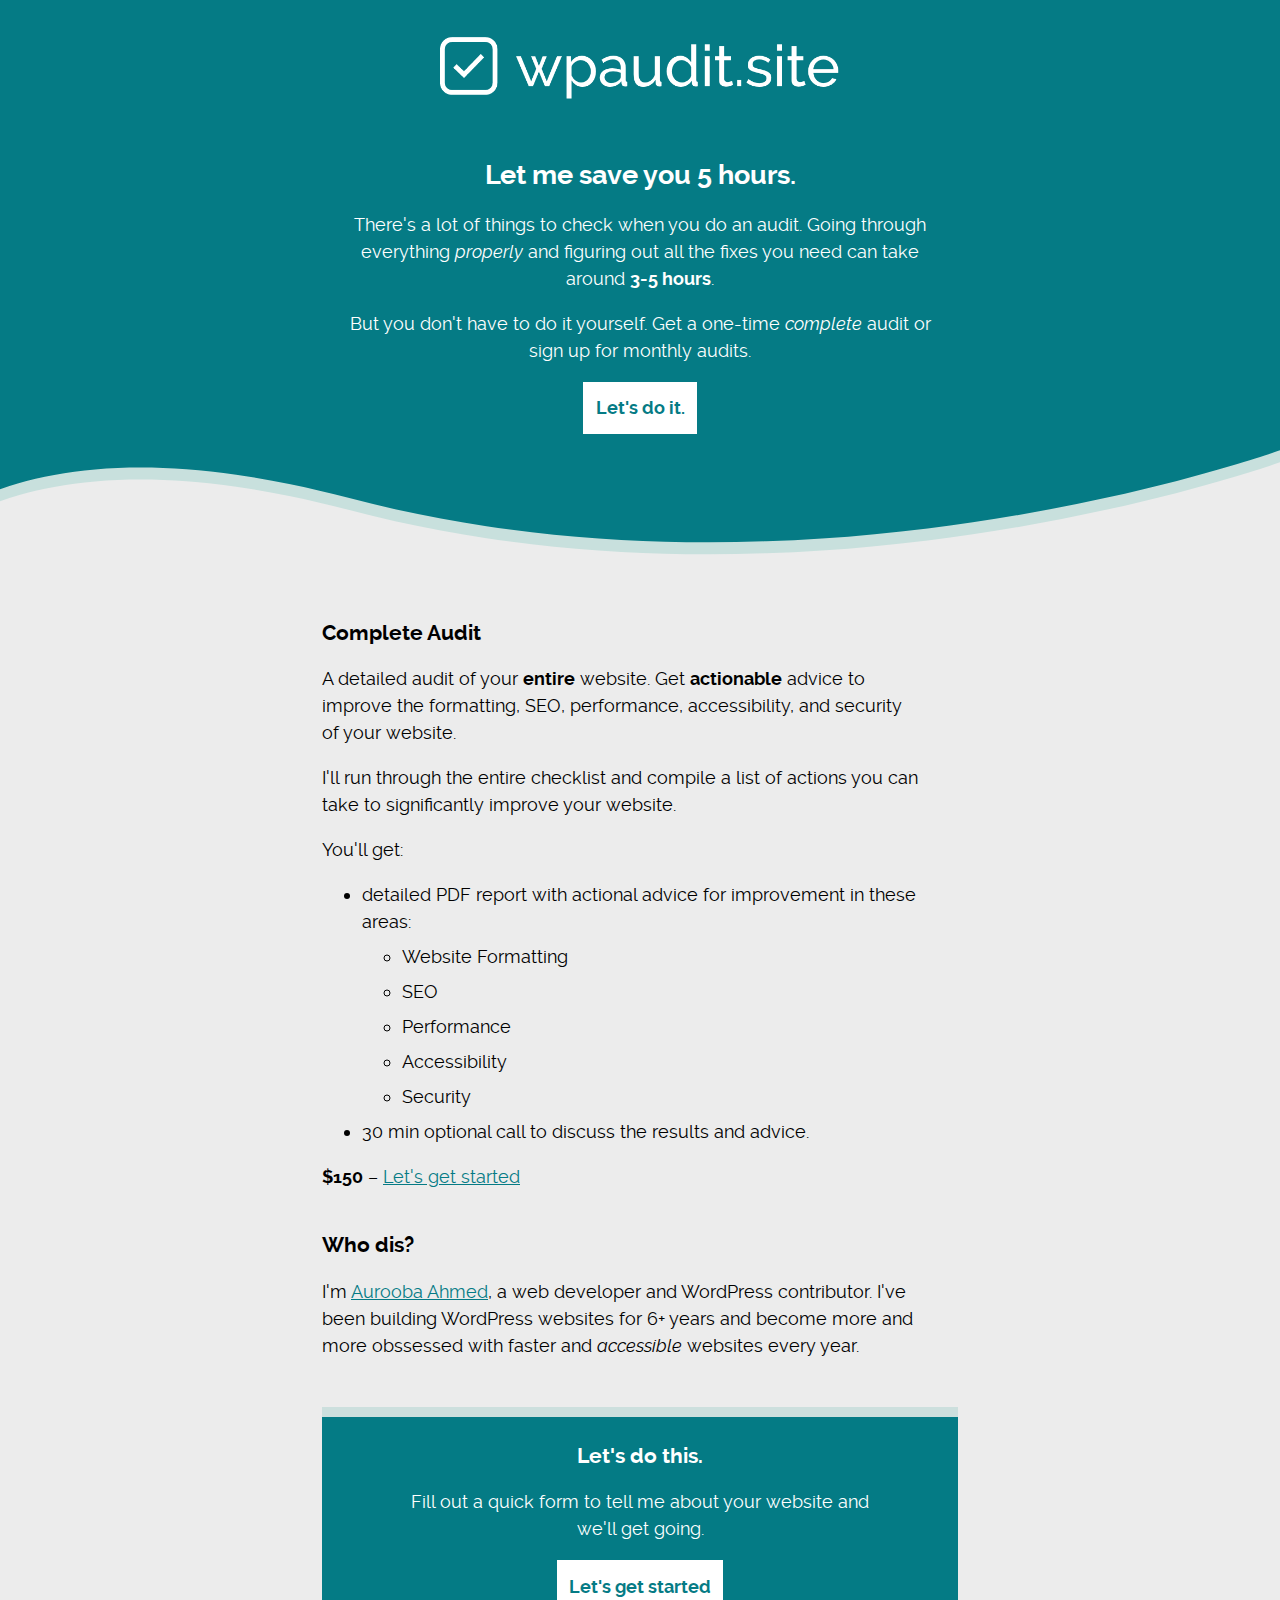
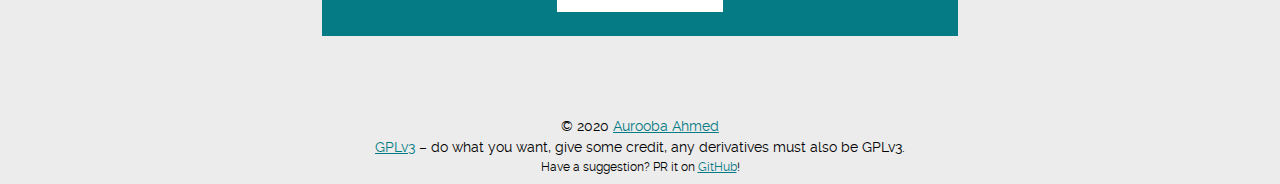
<file: audit.html>
<!doctype html>
<html lang="en" dir="ltr">
    <head>
        <!-- Primary Meta Tags -->
        <meta charset="UTF-8">
        <meta name="viewport" content="width=device-width, initial-scale=1.0">
        <title>WPAudit – WordPress Website Audit Checklist</title>
        <meta name="title" content="WPAudit – WordPress Website Audit Checklist">
        <meta name="description" content="Quickly audit your WordPress website. A helpful checklist to audit your website for formatting, WordPress specific optimization, accessibility, performance, and security. Best used before a launch or on a monthly basis.">
        <meta name="keywords" content="wordpress checklist, wordpress audit, site audit, web performance checklist, web accessibility checklist, html checklist, css checklit, javascript checklist, frontend checklist, developer checklist">
        
        <link rel="preload" href="css/webfonts.css" as="style">
        <link rel="stylesheet" href="css/webfonts.css">
        <link rel="stylesheet" href="css/style.css">
        <link rel="apple-touch-icon-precomposed" sizes="144x144" href="assets/imgs/wpauditsite-icon.png">

        <!-- Open Graph / Facebook -->
        <meta property="og:type" content="website">
        <meta property="og:url" content="https://wpaudit.site/">
        <meta property="og:title" content="WordPress Website Audit Checklist">
        <meta property="og:description" content="Quickly audit your WordPress website. A helpful checklist to audit your website for formatting, WordPress specific optimization, accessibility, performance, and security. Best used before a launch or on a monthly basis.">
        <meta property="og:image" content="/assets/imgs/logo.jpg">

        <!-- Twitter -->
        <meta property="twitter:card" content="summary_large_image">
        <meta property="twitter:url" content="https://wpaudit.site/">
        <meta property="twitter:title" content="WordPress Website Audit Checklist">
        <meta property="twitter:description" content="Quickly audit your WordPress website. A helpful checklist to audit your website for formatting, WordPress specific optimization, accessibility, performance, and security. Best used before a launch or on a monthly basis.">
        <meta property="twitter:image" content="https://wpaudit.site/assets/imgs/logo.jpg">
        
        <meta property="copyright" content="GPL License, created by Aurooba Ahmed">
        <link rel="shortcut icon" href="/assets/imgs/favicon.png">
    </head>
    <body>
        <a class="skip-link screen-reader-text" href="#main">Skip to content (press enter)</a>
        <header class="site-header">
            <h1><a rel="noopener" href="/"><img src="assets/imgs/logo-transparent.png" alt="WP Audit Site"></a></h1>
            <article>
                <h2>Let me save you 5 hours.</h2>
                <p>There's a lot of things to check when you do an audit. Going through everything <em>properly</em> and figuring out all the fixes you need can take around <strong>3-5 hours</strong>.</p>
                <p>But you don't have to do it yourself. Get a one-time <em>complete</em> audit or sign up for monthly audits.</p>
                <div class="button-wrapper"><a rel="noopener" target="_blank" href="https://aurooba.com/audits" class="button">Let's do it.</a></div>
            </article>
        </header>
        <main id="main" class="audit">
            <section>
                <h3>Complete Audit</h3>
                <p>A detailed audit of your <strong>entire</strong> website. Get <strong>actionable</strong> advice to improve the formatting, SEO, performance, accessibility, and security of your website.</p>
                <p>I'll run through the entire checklist and compile a list of actions you can take to significantly improve your website.</p>
                <p>You'll get:</p>
                <ul>
                    <li>detailed PDF report with actional advice for improvement in these areas:
                        <ul><li>Website Formatting</li><li>SEO</li><li>Performance</li><li>Accessibility</li><li>Security</li></ul>
                    </li>
                    <li>30 min optional call to discuss the results and advice.</li>
                </ul>
                <p><strong>$150</strong> – <a rel="noopener" target="_blank" href="https://aurooba.com/audits/?audit_type=One%20Off%20Audit">Let's get started</a>
            </section>
            <!-- <section>
                 <h3>Monthly Audits</h3>
                 <p>Get a detailed audit of your entire website on a monthly basis with <strong>actionable</strong> advice. Each month will focus on a different aspect of your website (formatting, SEO, performance, accessibility, and security starting in that order). The monthly package includes 10 small fixes per month that I'll take care of for you.</p>
                <p>You'll get:</p>
                <ul>
                    <li>detailed PDF report with actional advice for improvement in the area we focus on that month:
                    </li>
                    <li>1/2 hour monthly call to discuss the results and fixes to work on</li>
                </ul>
                 <p><strong>$150/month</strong>  – <a rel="noopener" target="_blank" href="https://aurooba.com/audits/?audit_type=Monthly%20Audit">Let's get started</a></p>
            </section> -->
            <section>
                <h3>Who dis?</h3>
                <p>I'm <a rel="noopener" target="_blank" href="https://auroobaahmed.com">Aurooba Ahmed</a>, a web developer and WordPress contributor. I've been building WordPress websites for 6+ years and become more and more obssessed with faster and <em>accessible</em> websites every year.</p>
            </section>
            <section class="cta">
                <h3>Let's do this.</h3>
                <p>Fill out a quick form to tell me about your website and we'll get going.</p>
                <a rel="noopener" target="_blank" class="button" href="https://aurooba.com/audits">Let's get started</a>
            </section>
        </main>
        <footer>
            <p>&copy; 2020 <a rel="noopener" target="_blank"  href="https://auroobaahmed.com">Aurooba Ahmed</a></p>
            <p><a rel="noopener" target="_blank" href="https://www.gnu.org/licenses/gpl-3.0.en.html">GPLv3</a> – do what you want, give some credit, any derivatives must also be GPLv3.</p>
            <p class="smaller">Have a suggestion? PR it on <a href="https://github.com/aurooba/wpaudit.site">GitHub</a>!</p>
        </footer>
        <script src="https://instant.page/3.0.0" type="module" defer integrity="sha384-OeDn4XE77tdHo8pGtE1apMPmAipjoxUQ++eeJa6EtJCfHlvijigWiJpD7VDPWXV1"></script>
        <!-- Fathom - beautiful, simple website analytics -->
        <script src="https://cdn.usefathom.com/script.js" site="PKKAQXIH" defer></script>
        <!-- / Fathom -->
        <script src="https://cdn.purpleads.io/load.js" id="purpleads-client" data-publisher="20004146243229626238cf9442907c82:4ac6920d590adb997e50232a0e9390cc53bff7ceaa055e06eee476a6432837d3785cd4cafcfd15a90229bef52417e6f722796e6b81c70153d17cf38e89ada0cc"></script>
    </body>
</html>
</file>
<file: css/webfonts.css>
@font-face{font-family:"raleway";src:url("../assets/fonts/raleway-bold.woff2") format("woff2"),url("../assets/fonts/raleway-bold.woff") format("woff");font-weight:bold;font-style:normal}@font-face{font-family:"raleway";src:url("../assets/fonts/raleway-regular.woff2") format("woff2"),url("../assets/fonts/raleway-regular.woff") format("woff");font-weight:normal;font-style:normal}@font-face{font-family:"raleway";src:url("../assets/fonts/raleway-italic.woff2") format("woff2"),url("../assets/fonts/raleway-italic.woff") format("woff");font-weight:normal;font-style:italic}/*# sourceMappingURL=webfonts.css.map */
</file>
<file: css/style.css>
/*!
Author: Aurooba Ahmed
Author URI: http://auroobaahmed.com
Version: 0.1
*/*{box-sizing:border-box}body{font:18px/1.5 "raleway","Helvetica Neue","Helvetica","Arial",sans-serif;margin:0 auto}h1,h2,h3,h4,h5,h6{font-family:"raleway","Helvetica Neue","Helvetica","Arial",sans-serif;margin:2.5rem 0 1rem}p{max-width:600px;margin:0 auto 1em auto}ul li,ol li{margin-top:.5rem;max-width:600px}a,a:visited{color:#057b85;transition:color .5s ease}a:hover{color:#649662}img{height:auto;max-width:100%}pre{border:1px solid #057b85;overflow:auto}code{color:#057b85;display:inline-block}pre code{padding:1rem}blockquote{border-left:3px solid #047b85;font-size:110%;font-style:italic;margin:1rem 0;padding:.5rem 1rem}table{border-collapse:collapse;margin:2rem 0;text-align:left;width:100%}tr{border-bottom:1px solid #d3d3d3}th,td{padding:.5rem}hr{background:#d3d3d3;border:0;height:1px;margin:2rem 0}cite{display:block;font-size:smaller;margin-top:.5rem;font-style:normal}body{background:#ececec}main{max-width:1500px;margin:0 auto}main.audit{max-width:700px}main.audit p{margin-left:0}.button{display:inline-block;border:1px solid #fff;padding:.7rem;background:#fff;color:#057b85;text-decoration:none;font-weight:bold;transition:.5s ease all}.button:hover{border:1px solid #fff;background:transparent;color:#fff}a.skip-link,a.skip-link:visited{background:#fff;color:#057b85;left:-9999px;padding:.5rem;position:absolute;top:1rem;z-index:-10;font-weight:bold;display:block}a.skip-link:focus,a.skip-link:visited:focus{left:1rem;z-index:100}.smaller{font-size:12px}header.site-header{background:#057b85;color:#fff;padding:1rem 1rem 0rem 1rem;text-align:center;position:relative}header.site-header h1{margin-top:1rem}header.site-header h1 img{max-width:400px;width:100%}header.site-header p:last-child{margin-bottom:0}header.site-header .button-wrapper{padding-bottom:.5rem}header.site-header:after{background:url("../assets/imgs/header-blob2-01.svg") no-repeat center top;background-size:100%;content:"";height:100%;position:absolute;left:0;width:100%;margin-top:-1px;pointer-events:none}main{margin-top:7rem;padding:0 1rem}@media only screen and (min-width: 500px){main{padding:0 2rem}}@media only screen and (min-width: 800px){main{margin-top:11rem}}@media only screen and (min-width: 1700px){main{margin-top:15rem}}@media only screen and (min-width: 2400px){main{margin-top:17rem}}.section-header{display:flex;align-items:center;justify-content:space-between;margin:3rem 0 1rem 0}.section-header:after{content:"hide";font-size:18px;opacity:.6;padding:.5rem 1rem;transition:.5s ease all}.section-header span{margin:0;font-size:1.17em;font-weight:bold}.section-header:hover:after{cursor:pointer;background:#fff;opacity:.8}input.section:focus+label.section-header:after{background:#fff}input.section:checked+label.section-header:after{content:"show"}input#formatting-seo:checked~section.formatting,input#performance:checked~section.performance,input#a11y:checked~section.a11y,input#security:checked~section.security,input#privacy:checked~section.privacy{display:none}section.formatting,section.performance,section.a11y,section.security,section.privacy{display:grid;grid-template-columns:repeat(auto-fit, minmax(300px, 1fr));grid-gap:50px}section.formatting p,section.performance p,section.a11y p,section.security p,section.privacy p{margin-left:0}@media only screen and (min-width: 850px){section.formatting,section.performance,section.a11y,section.security,section.privacy{display:grid;grid-template-columns:repeat(auto-fit, minmax(400px, 1fr));grid-gap:50px}}article.checklist-item{background-color:#fff;padding:1rem}article.checklist-item span{margin:0;display:inline-block}input.section,.checklist-item input{position:absolute;height:1px;width:1px;overflow:hidden;clip:rect(1px 1px 1px 1px);clip:rect(1px, 1px, 1px, 1px)}input:focus+label.tickoff:before{box-shadow:0 0px 8px #5e9ed6}label.tickoff{position:relative;padding:1em 0;display:block}label.tickoff span{padding-left:50px;font-weight:bold}label.tickoff:before{background-color:#fff;border:3px solid #057b85;border-color:#057b85;border-radius:7px;content:"";height:30px;position:absolute;top:calc(50% - 20px);transition:.5s ease background-color,.5s ease border-color;width:30px}label.tickoff:hover{cursor:pointer}input[type=checkbox]:checked+label.tickoff:before{background:url("data:image/svg+xml,%3Csvg xmlns='http://www.w3.org/2000/svg' viewBox='0 0 24.22 18.75'%3E%3Cpolygon points='8.44 18.75 0 10.65 2.62 7.96 8.39 13.47 21.55 0 24.22 2.64 8.44 18.75' style='fill:%23fff'/%3E%3C/svg%3E") no-repeat;background-color:#057b85;background-position:center;background-size:80%;border-color:#057b85}.overlay{position:fixed;top:0;bottom:0;left:0;right:0;background:rgba(0,0,0,.7);transition:opacity 500ms;display:none;opacity:0;height:100vh;width:100vw}.overlay.show{display:flex;justify-content:center;align-items:center;opacity:1}.popup{text-align:center;margin:30vh auto;padding:20px;background:#fff;border-radius:5px;width:30%;position:relative;transition:all 5s ease-in-out}.popup h2{margin-top:1rem}.popup .close{position:absolute;top:20px;right:30px;transition:all 200ms;font-size:30px;font-weight:bold;text-decoration:none;color:#333;background:transparent;border:none}.popup .close:hover{color:#057b85}.popup .content{max-height:30%;overflow:auto}@media screen and (max-width: 700px){.popup{width:70%}}.audit .cta,.cta{max-width:700px;margin-right:auto;margin-left:auto;background:#047b85;color:#fff;padding:1rem 1rem 1.5rem 1rem;margin-top:3rem;text-align:center;border-top:10px solid #ccdfdd;position:relative}.audit .cta h3,.cta h3{margin-top:.5rem}.audit .cta p,.cta p{width:80%;margin-left:auto}.optin{text-align:center}.optin .formkit-form[data-uid="33b0801af9"] *{box-sizing:border-box}.optin .formkit-form[data-uid="33b0801af9"]{-webkit-font-smoothing:antialiased;-moz-osx-font-smoothing:grayscale}.optin .formkit-form[data-uid="33b0801af9"] legend{border:none;font-size:inherit;margin-bottom:10px;padding:0;position:relative;display:table}.optin .formkit-form[data-uid="33b0801af9"] fieldset{border:0;padding:.01em 0 0 0;margin:0;min-width:0}.optin .formkit-form[data-uid="33b0801af9"] body:not(:-moz-handler-blocked) fieldset{display:table-cell}.optin .formkit-form[data-uid="33b0801af9"] h1,.optin .formkit-form[data-uid="33b0801af9"] h2,.optin .formkit-form[data-uid="33b0801af9"] h3,.optin .formkit-form[data-uid="33b0801af9"] h4,.optin .formkit-form[data-uid="33b0801af9"] h5,.optin .formkit-form[data-uid="33b0801af9"] h6{color:inherit;font-size:inherit;font-weight:inherit}.optin .formkit-form[data-uid="33b0801af9"] p{color:inherit;font-size:inherit;font-weight:inherit}.optin .formkit-form[data-uid="33b0801af9"] ol:not([template-default]),.optin .formkit-form[data-uid="33b0801af9"] ul:not([template-default]),.optin .formkit-form[data-uid="33b0801af9"] blockquote:not([template-default]){text-align:left}.optin .formkit-form[data-uid="33b0801af9"] p:not([template-default]),.optin .formkit-form[data-uid="33b0801af9"] hr:not([template-default]),.optin .formkit-form[data-uid="33b0801af9"] blockquote:not([template-default]),.optin .formkit-form[data-uid="33b0801af9"] ol:not([template-default]),.optin .formkit-form[data-uid="33b0801af9"] ul:not([template-default]){color:inherit;font-style:initial}.optin .formkit-form[data-uid="33b0801af9"][data-format=modal]{display:none}.optin .formkit-form[data-uid="33b0801af9"][data-format="slide in"]{display:none}.optin .formkit-form[data-uid="33b0801af9"] .formkit-input,.optin .formkit-form[data-uid="33b0801af9"] .formkit-select,.optin .formkit-form[data-uid="33b0801af9"] .formkit-checkboxes{width:100%}.optin .formkit-form[data-uid="33b0801af9"] .formkit-button,.optin .formkit-form[data-uid="33b0801af9"] .formkit-submit{border:0;border-radius:5px;color:#fff;cursor:pointer;display:inline-block;text-align:center;font-size:15px;font-weight:500;cursor:pointer;margin-bottom:15px;overflow:hidden;padding:0;position:relative;vertical-align:middle}.optin .formkit-form[data-uid="33b0801af9"] .formkit-button:hover,.optin .formkit-form[data-uid="33b0801af9"] .formkit-submit:hover,.optin .formkit-form[data-uid="33b0801af9"] .formkit-button:focus,.optin .formkit-form[data-uid="33b0801af9"] .formkit-submit:focus{outline:none}.optin .formkit-form[data-uid="33b0801af9"] .formkit-button:hover>span,.optin .formkit-form[data-uid="33b0801af9"] .formkit-submit:hover>span,.optin .formkit-form[data-uid="33b0801af9"] .formkit-button:focus>span,.optin .formkit-form[data-uid="33b0801af9"] .formkit-submit:focus>span{background-color:rgba(0,0,0,.1)}.optin .formkit-form[data-uid="33b0801af9"] .formkit-button>span,.optin .formkit-form[data-uid="33b0801af9"] .formkit-submit>span{display:block;-webkit-transition:all 300ms ease-in-out;transition:all 300ms ease-in-out;padding:12px 24px}.optin .formkit-form[data-uid="33b0801af9"] .formkit-input{background:#fff;font-size:15px;padding:12px;border:1px solid #e3e3e3;-webkit-flex:1 0 auto;-ms-flex:1 0 auto;flex:1 0 auto;line-height:1.4;margin:0;-webkit-transition:border-color ease-out 300ms;transition:border-color ease-out 300ms}.optin .formkit-form[data-uid="33b0801af9"] .formkit-input:focus{outline:none;border-color:#1677be;-webkit-transition:border-color ease 300ms;transition:border-color ease 300ms}.optin .formkit-form[data-uid="33b0801af9"] .formkit-input::-webkit-input-placeholder{color:inherit;opacity:.8}.optin .formkit-form[data-uid="33b0801af9"] .formkit-input::-moz-placeholder{color:inherit;opacity:.8}.optin .formkit-form[data-uid="33b0801af9"] .formkit-input:-ms-input-placeholder{color:inherit;opacity:.8}.optin .formkit-form[data-uid="33b0801af9"] .formkit-input::placeholder{color:inherit;opacity:.8}.optin .formkit-form[data-uid="33b0801af9"] [data-group=dropdown]{position:relative;display:inline-block;width:100%}.optin .formkit-form[data-uid="33b0801af9"] [data-group=dropdown]::before{content:"";top:calc(50% - 2.5px);right:10px;position:absolute;pointer-events:none;border-color:#4f4f4f transparent transparent transparent;border-style:solid;border-width:6px 6px 0 6px;height:0;width:0;z-index:999}.optin .formkit-form[data-uid="33b0801af9"] [data-group=dropdown] select{height:auto;width:100%;cursor:pointer;color:#333;line-height:1.4;margin-bottom:0;padding:0 6px;-webkit-appearance:none;-moz-appearance:none;appearance:none;font-size:15px;padding:12px;padding-right:25px;border:1px solid #e3e3e3;background:#fff}.optin .formkit-form[data-uid="33b0801af9"] [data-group=dropdown] select:focus{outline:none}.optin .formkit-form[data-uid="33b0801af9"] [data-group=checkboxes]{text-align:left;margin:0}.optin .formkit-form[data-uid="33b0801af9"] [data-group=checkboxes] [data-group=checkbox]{margin-bottom:10px}.optin .formkit-form[data-uid="33b0801af9"] [data-group=checkboxes] [data-group=checkbox] *{cursor:pointer}.optin .formkit-form[data-uid="33b0801af9"] [data-group=checkboxes] [data-group=checkbox]:last-of-type{margin-bottom:0}.optin .formkit-form[data-uid="33b0801af9"] [data-group=checkboxes] [data-group=checkbox] input[type=checkbox]{display:none}.optin .formkit-form[data-uid="33b0801af9"] [data-group=checkboxes] [data-group=checkbox] input[type=checkbox]+label::after{content:none}.optin .formkit-form[data-uid="33b0801af9"] [data-group=checkboxes] [data-group=checkbox] input[type=checkbox]:checked+label::after{border-color:#fff;content:""}.optin .formkit-form[data-uid="33b0801af9"] [data-group=checkboxes] [data-group=checkbox] input[type=checkbox]:checked+label::before{background:#ececec;border-color:#000}.optin .formkit-form[data-uid="33b0801af9"] [data-group=checkboxes] [data-group=checkbox] label{position:relative;display:inline-block;padding-left:28px}.optin .formkit-form[data-uid="33b0801af9"] [data-group=checkboxes] [data-group=checkbox] label::before,.optin .formkit-form[data-uid="33b0801af9"] [data-group=checkboxes] [data-group=checkbox] label::after{position:absolute;content:"";display:inline-block}.optin .formkit-form[data-uid="33b0801af9"] [data-group=checkboxes] [data-group=checkbox] label::before{height:16px;width:16px;border:1px solid #e3e3e3;background:#fff;left:0px;top:3px}.optin .formkit-form[data-uid="33b0801af9"] [data-group=checkboxes] [data-group=checkbox] label::after{height:4px;width:8px;border-left:2px solid #4d4d4d;border-bottom:2px solid #4d4d4d;-webkit-transform:rotate(-45deg);-ms-transform:rotate(-45deg);transform:rotate(-45deg);left:4px;top:8px}.optin .formkit-form[data-uid="33b0801af9"] .formkit-alert{background:#f9fafb;border:1px solid #e3e3e3;border-radius:5px;-webkit-flex:1 0 auto;-ms-flex:1 0 auto;flex:1 0 auto;list-style:none;margin:25px auto;padding:12px;text-align:center;width:100%}.optin .formkit-form[data-uid="33b0801af9"] .formkit-alert:empty{display:none}.optin .formkit-form[data-uid="33b0801af9"] .formkit-alert-success{background:#d3fbeb;border-color:#000;color:#0c905c}.optin .formkit-form[data-uid="33b0801af9"] .formkit-alert-error{background:#fde8e2;border-color:#f2643b;color:#ea4110}.optin .formkit-form[data-uid="33b0801af9"] .formkit-spinner{display:-webkit-box;display:-webkit-flex;display:-ms-flexbox;display:flex;height:0px;width:0px;margin:0 auto;position:absolute;top:0;left:0;right:0;width:0px;overflow:hidden;text-align:center;-webkit-transition:all 300ms ease-in-out;transition:all 300ms ease-in-out}.optin .formkit-form[data-uid="33b0801af9"] .formkit-spinner>div{margin:auto;width:12px;height:12px;background-color:#fff;opacity:.3;border-radius:100%;display:inline-block;-webkit-animation:formkit-bouncedelay-formkit-form-data-uid-33b0801af9- 1.4s infinite ease-in-out both;animation:formkit-bouncedelay-formkit-form-data-uid-33b0801af9- 1.4s infinite ease-in-out both}.optin .formkit-form[data-uid="33b0801af9"] .formkit-spinner>div:nth-child(1){-webkit-animation-delay:-0.32s;animation-delay:-0.32s}.optin .formkit-form[data-uid="33b0801af9"] .formkit-spinner>div:nth-child(2){-webkit-animation-delay:-0.16s;animation-delay:-0.16s}.optin .formkit-form[data-uid="33b0801af9"] .formkit-submit[data-active] .formkit-spinner{opacity:1;height:100%;width:50px}.optin .formkit-form[data-uid="33b0801af9"] .formkit-submit[data-active] .formkit-spinner~span{opacity:0}.optin .formkit-form[data-uid="33b0801af9"] .formkit-powered-by[data-active=false]{opacity:.35}@-webkit-keyframes formkit-bouncedelay-formkit-form-data-uid-33b0801af9-{0%,80%,100%{-webkit-transform:scale(0);-ms-transform:scale(0);transform:scale(0)}40%{-webkit-transform:scale(1);-ms-transform:scale(1);transform:scale(1)}}@keyframes formkit-bouncedelay-formkit-form-data-uid-33b0801af9-{0%,80%,100%{-webkit-transform:scale(0);-ms-transform:scale(0);transform:scale(0)}40%{-webkit-transform:scale(1);-ms-transform:scale(1);transform:scale(1)}}.optin .formkit-form[data-uid="33b0801af9"] blockquote{padding:10px 20px;margin:0 0 20px;border-left:5px solid #e1e1e1}.optin .formkit-form[data-uid="33b0801af9"]{max-width:700px}.optin .formkit-form[data-uid="33b0801af9"] [data-style=clean]{width:100%}.optin .formkit-form[data-uid="33b0801af9"] .formkit-fields{display:-webkit-box;display:-webkit-flex;display:-ms-flexbox;display:flex;-webkit-flex-wrap:wrap;-ms-flex-wrap:wrap;flex-wrap:wrap;margin:0 auto}.optin .formkit-form[data-uid="33b0801af9"] .formkit-field,.optin .formkit-form[data-uid="33b0801af9"] .formkit-submit{margin:0 0 15px 0;-webkit-flex:1 0 100%;-ms-flex:1 0 100%;flex:1 0 100%}.optin .formkit-form[data-uid="33b0801af9"] .formkit-powered-by{color:#7d7d7d;display:block;font-size:12px;margin:0;text-align:center}.optin .formkit-form[data-uid="33b0801af9"][min-width~="700"] [data-style=clean],.optin .formkit-form[data-uid="33b0801af9"][min-width~="800"] [data-style=clean]{padding:10px}.optin .formkit-form[data-uid="33b0801af9"][min-width~="700"] .formkit-fields[data-stacked=false],.optin .formkit-form[data-uid="33b0801af9"][min-width~="800"] .formkit-fields[data-stacked=false]{margin-left:-5px;margin-right:-5px}.optin .formkit-form[data-uid="33b0801af9"][min-width~="700"] .formkit-fields[data-stacked=false] .formkit-field,.optin .formkit-form[data-uid="33b0801af9"][min-width~="800"] .formkit-fields[data-stacked=false] .formkit-field,.optin .formkit-form[data-uid="33b0801af9"][min-width~="700"] .formkit-fields[data-stacked=false] .formkit-submit,.optin .formkit-form[data-uid="33b0801af9"][min-width~="800"] .formkit-fields[data-stacked=false] .formkit-submit{margin:0 5px 15px 5px}.optin .formkit-form[data-uid="33b0801af9"][min-width~="700"] .formkit-fields[data-stacked=false] .formkit-field,.optin .formkit-form[data-uid="33b0801af9"][min-width~="800"] .formkit-fields[data-stacked=false] .formkit-field{-webkit-flex:100 1 auto;-ms-flex:100 1 auto;flex:100 1 auto}.optin .formkit-form[data-uid="33b0801af9"][min-width~="700"] .formkit-fields[data-stacked=false] .formkit-submit,.optin .formkit-form[data-uid="33b0801af9"][min-width~="800"] .formkit-fields[data-stacked=false] .formkit-submit{-webkit-flex:1 1 auto;-ms-flex:1 1 auto;flex:1 1 auto}.optin form{margin:0 auto}.optin form .formkit-powered-by{display:none !important}footer{width:100%;margin-top:5rem;text-align:center;font-size:14px;padding:0 1rem;margin-bottom:.5rem}footer p{margin-bottom:0}/*# sourceMappingURL=style.css.map */
</file>
